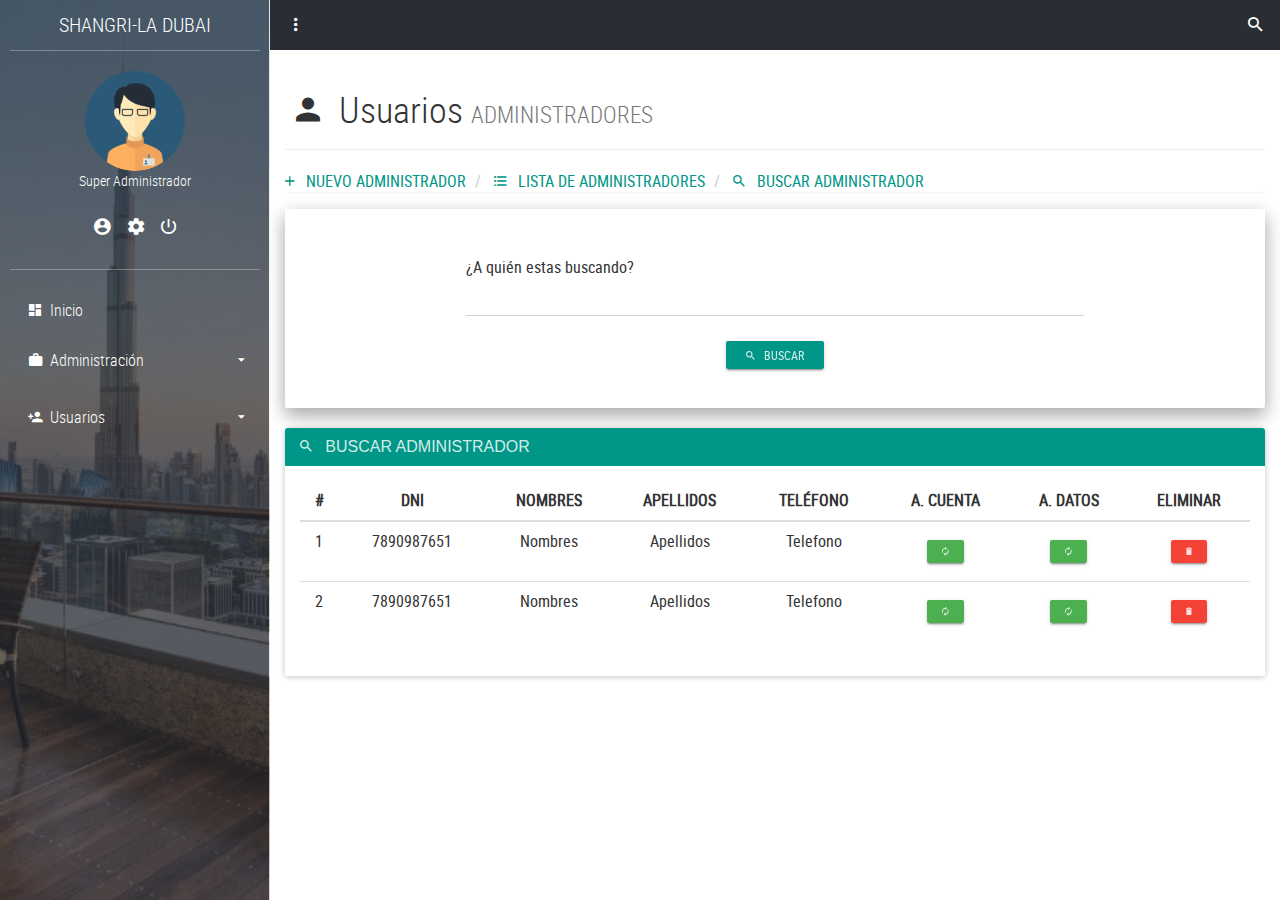
<file: templates/BuscarAdministrador.html>
<!DOCTYPE html>
<html lang="es">

<head>
	<title>Administradores</title>
	<meta charset="UTF-8">
	<meta name="viewport"
		content="width=device-width, user-scalable=no, initial-scale=1.0, maximum-scale=1.0, minimum-scale=1.0">
	<link rel="stylesheet" href="../static/css/main.css">
</head>

<body>
	<!-- SideBar -->
	<section class="full-box cover dashboard-sideBar">
		<div class="full-box dashboard-sideBar-bg btn-menu-dashboard"></div>
		<div class="full-box dashboard-sideBar-ct">
			<!--SideBar Title -->
			<div class="full-box text-uppercase text-center text-titles dashboard-sideBar-title">
				Shangri-La Dubai <i class="zmdi zmdi-close btn-menu-dashboard visible-xs"></i>
			</div>
			<!-- SideBar User info -->
			<div class="full-box dashboard-sideBar-UserInfo">
				<figure class="full-box">
					<img src="/static/img/avatars/AdminMaleAvatar.png" alt="UserIcon">
					<figcaption class="text-center text-titles">Super Administrador</figcaption>
				</figure>
				<ul class="full-box list-unstyled text-center">
					<li>
						<a class="link" href="/mydata" title="Mis datos">
							<i class="zmdi zmdi-account-circle"></i>
						</a>
					</li>
					<li>
						<a class="link" href="/micuenta" title="Mi cuenta">
							<i class="zmdi zmdi-settings"></i>
						</a>
					</li>
					<li>
						<a href="#!" title="Salir del sistema" class="btn-exit-system">
							<i class="zmdi zmdi-power"></i>
						</a>
					</li>
				</ul>
			</div>
			<!-- SideBar Menu -->
			<ul class="list-unstyled full-box dashboard-sideBar-Menu">
				<li>
					<a class="link" href="/">
						<i class="zmdi zmdi-view-dashboard zmdi-hc-fw"></i> Inicio
					</a>
				</li>
				<li>
					<a href="#!" class="btn-sideBar-SubMenu">
						<i class="zmdi zmdi-case zmdi-hc-fw"></i> Administración <i
							class="zmdi zmdi-caret-down pull-right"></i>
					</a>
					<ul class="list-unstyled full-box">
						<li>
							<a class="link" href="/ListaDeHabitaciones"><i class="zmdi zmdi-balance zmdi-hc-fw"></i>
								Habitaciones</a>
						</li>
						<li>
							<a class="link" href="/NuevaHabitacion"><i class="zmdi zmdi-book zmdi-hc-fw"></i> Nueva
								Habitación</a>
						</li>
					</ul>
				</li>
				<li>
					<a href="#!" class="btn-sideBar-SubMenu">
						<i class="zmdi zmdi-account-add zmdi-hc-fw"></i> Usuarios <i
							class="zmdi zmdi-caret-down pull-right"></i>
					</a>
					<ul class="list-unstyled full-box">
						<li>
							<a class="link" href="/ListaDeAdministradores"><i class="zmdi zmdi-account zmdi-hc-fw"></i> Administradores</a>
						</li>
						<li>
							<a class="link" href="/listaDeClientes"><i class="zmdi zmdi-male-female zmdi-hc-fw"></i> Clientes</a>
						</li>
					</ul>
				</li>
			</ul>
		</div>
	</section>

	<!-- Content page-->
	<section class="full-box dashboard-contentPage">
		<!-- NavBar -->
		<nav class="full-box dashboard-Navbar">
			<ul class="full-box list-unstyled text-right">
				<li class="pull-left">
					<a href="#!" class="btn-menu-dashboard"><i class="zmdi zmdi-more-vert"></i></a>
				</li>
				<li>
					<a class="link" href="/search" class="btn-search">
						<i class="zmdi zmdi-search"></i>
					</a>
				</li>
			</ul>
		</nav>
		<!-- Content page -->
		<div class="container-fluid">
			<div class="page-header">
				<h1 class="text-titles"><i class="zmdi zmdi-account zmdi-hc-fw"></i> Usuarios
					<small>ADMINISTRADORES</small></h1>
			</div>
		</div>

		<div class="container-fluid">
			<ul class="breadcrumb breadcrumb-tabs">
				<li>
					<a class="link" href="/NuevoAdministrador" class="btn btn-info">
						<i class="zmdi zmdi-plus"></i> &nbsp; NUEVO ADMINISTRADOR
					</a>
				</li>
				<li>
					<a class="link" href="/ListaDeAdministradores" class="btn btn-success">
						<i class="zmdi zmdi-format-list-bulleted"></i> &nbsp; LISTA DE ADMINISTRADORES
					</a>
				</li>
				<li>
					<a class="link" href="BuscarAdministrador" class="btn btn-primary">
						<i class="zmdi zmdi-search"></i> &nbsp; BUSCAR ADMINISTRADOR
					</a>
				</li>
			</ul>
		</div>

		<div class="container-fluid">
			<form class="well">
				<div class="row">
					<div class="col-xs-12 col-md-8 col-md-offset-2">
						<div class="form-group label-floating">
							<span class="control-label">¿A quién estas buscando?</span>
							<input class="form-control" type="text" name="search_admin_init" required="">
						</div>
					</div>
					<div class="col-xs-12">
						<p class="text-center">
							<button type="submit" class="btn btn-primary btn-raised btn-sm"><i
									class="zmdi zmdi-search"></i> &nbsp; Buscar</button>
						</p>
					</div>
				</div>
			</form>
		</div>


		<!-- Panel listado de busqueda de administradores -->
		<div class="container-fluid">
			<div class="panel panel-primary">
				<div class="panel-heading">
					<h3 class="panel-title"><i class="zmdi zmdi-search"></i> &nbsp; BUSCAR ADMINISTRADOR</h3>
				</div>
				<div class="panel-body">
					<div class="table-responsive">
						<table class="table table-hover text-center">
							<thead>
								<tr>
									<th class="text-center">#</th>
									<th class="text-center">DNI</th>
									<th class="text-center">NOMBRES</th>
									<th class="text-center">APELLIDOS</th>
									<th class="text-center">TELÉFONO</th>
									<th class="text-center">A. CUENTA</th>
									<th class="text-center">A. DATOS</th>
									<th class="text-center">ELIMINAR</th>
								</tr>
							</thead>
							<tbody>
								<tr>
									<td>1</td>
									<td>7890987651</td>
									<td>Nombres</td>
									<td>Apellidos</td>
									<td>Telefono</td>
									<td>
										<a href="#!" class="btn btn-success btn-raised btn-xs">
											<i class="zmdi zmdi-refresh"></i>
										</a>
									</td>
									<td>
										<a href="#!" class="btn btn-success btn-raised btn-xs">
											<i class="zmdi zmdi-refresh"></i>
										</a>
									</td>
									<td>
										<form>
											<button type="submit" class="btn btn-danger btn-raised btn-xs">
												<i class="zmdi zmdi-delete"></i>
											</button>
										</form>
									</td>
								</tr>
								<tr>
									<td>2</td>
									<td>7890987651</td>
									<td>Nombres</td>
									<td>Apellidos</td>
									<td>Telefono</td>
									<td>
										<a href="#!" class="btn btn-success btn-raised btn-xs">
											<i class="zmdi zmdi-refresh"></i>
										</a>
									</td>
									<td>
										<a href="#!" class="btn btn-success btn-raised btn-xs">
											<i class="zmdi zmdi-refresh"></i>
										</a>
									</td>
									<td>
										<form>
											<button type="submit" class="btn btn-danger btn-raised btn-xs">
												<i class="zmdi zmdi-delete"></i>
											</button>
										</form>
									</td>
								</tr>
							</tbody>
						</table>
					</div>
				</div>
			</div>
		</div>
	</section>

	<!--====== Scripts -->
	<script src="../static/js/jquery-3.1.1.min.js"></script>
	<script src="../static/js/sweetalert2.min.js"></script>
	<script src="../static/js/bootstrap.min.js"></script>
	<script src="../static/js/material.min.js"></script>
	<script src="../static/js/ripples.min.js"></script>
	<script src="../static/js/jquery.mCustomScrollbar.concat.min.js"></script>
	<script src="../static/js//main.js"></script>
	<script>
		$.material.init();
	</script>
</body>

</html>
</file>
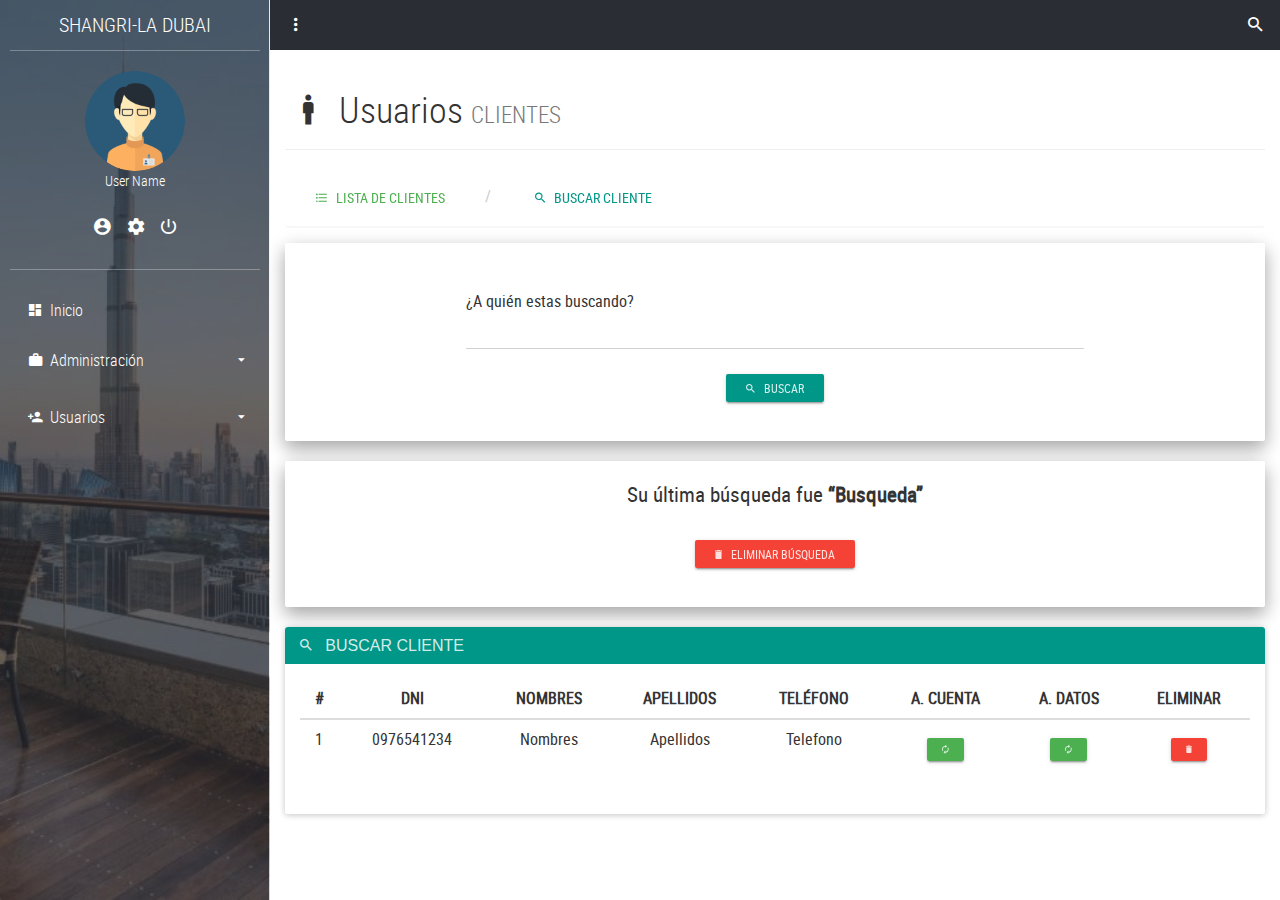
<file: templates/BuscarCliente.html>
<!DOCTYPE html>
<html lang="es">

<head>
	<title>Clientes</title>
	<meta charset="UTF-8">
	<meta name="viewport"
		content="width=device-width, user-scalable=no, initial-scale=1.0, maximum-scale=1.0, minimum-scale=1.0">
	<link rel="stylesheet" href="../static/css/main.css">
</head>

<body>
	<!-- SideBar -->
	<section class="full-box cover dashboard-sideBar">
		<div class="full-box dashboard-sideBar-bg btn-menu-dashboard"></div>
		<div class="full-box dashboard-sideBar-ct">
			<!--SideBar Title -->
			<div class="full-box text-uppercase text-center text-titles dashboard-sideBar-title">
				Shangri-La Dubai <i class="zmdi zmdi-close btn-menu-dashboard visible-xs"></i>
			</div>
			<!-- SideBar User info -->
			<div class="full-box dashboard-sideBar-UserInfo">
				<figure class="full-box">
					<img src="/static/img/avatars/AdminMaleAvatar.png" alt="UserIcon">
					<figcaption class="text-center text-titles">User Name</figcaption>
				</figure>
				<ul class="full-box list-unstyled text-center">
					<li>
						<a class="link" href="/mydata" title="Mis datos">
							<i class="zmdi zmdi-account-circle"></i>
						</a>
					</li>
					<li>
						<a class="link" href="/micuenta" title="Mi cuenta">
							<i class="zmdi zmdi-settings"></i>
						</a>
					</li>
					<li>
						<a href="#!" title="Salir del sistema" class="btn-exit-system">
							<i class="zmdi zmdi-power"></i>
						</a>
					</li>
				</ul>
			</div>
			<!-- SideBar Menu -->
			<ul class="list-unstyled full-box dashboard-sideBar-Menu">
				<li>
					<a class="link" href="/">
						<i class="zmdi zmdi-view-dashboard zmdi-hc-fw"></i> Inicio
					</a>
				</li>
				<li>
					<a href="#!" class="btn-sideBar-SubMenu">
						<i class="zmdi zmdi-case zmdi-hc-fw"></i> Administración <i
							class="zmdi zmdi-caret-down pull-right"></i>
					</a>
					<ul class="list-unstyled full-box">
						<li>
							<a class="link" href="/ListaDeHabitaciones"><i class="zmdi zmdi-balance zmdi-hc-fw"></i> Habitaciones</a>
						</li>
						<li>
							<a class="link" href="/NuevaHabitacion"><i class="zmdi zmdi-book zmdi-hc-fw"></i> Nueva Habitación</a>
						</li>
					</ul>
				</li>
				<li>
					<a href="#!" class="btn-sideBar-SubMenu">
						<i class="zmdi zmdi-account-add zmdi-hc-fw"></i> Usuarios <i
							class="zmdi zmdi-caret-down pull-right"></i>
					</a>
					<ul class="list-unstyled full-box">
						<li>
							<a class="link" href="/ListaDeAdministradores"><i class="zmdi zmdi-account zmdi-hc-fw"></i> Administradores</a>
						</li>
						<li>
							<a class="link" href="/listaDeClientes"><i class="zmdi zmdi-male-female zmdi-hc-fw"></i> Clientes</a>
						</li>
					</ul>
				</li>
			</ul>
		</div>
	</section>

	<!-- Content page-->
	<section class="full-box dashboard-contentPage">
		<!-- NavBar -->
		<nav class="full-box dashboard-Navbar">
			<ul class="full-box list-unstyled text-right">
				<li class="pull-left">
					<a href="#!" class="btn-menu-dashboard"><i class="zmdi zmdi-more-vert"></i></a>
				</li>
				<li>
					<a href="/search" class="btn-search">
						<i class="zmdi zmdi-search"></i>
					</a>
				</li>
			</ul>
		</nav>

		<!-- Content page -->
		<div class="container-fluid">
			<div class="page-header">
				<h1 class="text-titles"><i class="zmdi zmdi-male-alt zmdi-hc-fw"></i> Usuarios <small>CLIENTES</small>
				</h1>
			</div>
		</div>

		<div class="container-fluid">
			<ul class="breadcrumb breadcrumb-tabs">
				<li>
					<a href="/listaDeClientes" class="btn btn-success">
						<i class="zmdi zmdi-format-list-bulleted"></i> &nbsp; LISTA DE CLIENTES
					</a>
				</li>
				<li>
					<a href="/BuscarCliente" class="btn btn-primary">
						<i class="zmdi zmdi-search"></i> &nbsp; BUSCAR CLIENTE
					</a>
				</li>
			</ul>
		</div>


		<div class="container-fluid">
			<form class="well">
				<div class="row">
					<div class="col-xs-12 col-md-8 col-md-offset-2">
						<div class="form-group label-floating">
							<span class="control-label">¿A quién estas buscando?</span>
							<input class="form-control" type="text" name="search_client_init" required="">
						</div>
					</div>
					<div class="col-xs-12">
						<p class="text-center">
							<button type="submit" class="btn btn-primary btn-raised btn-sm"><i
									class="zmdi zmdi-search"></i> &nbsp; Buscar</button>
						</p>
					</div>
				</div>
			</form>
		</div>

		<div class="container-fluid">
			<form class="well">
				<p class="lead text-center">Su última búsqueda fue <strong>“Busqueda”</strong></p>
				<div class="row">
					<input class="form-control" type="hidden" name="search_client_destroy" required="">
					<div class="col-xs-12">
						<p class="text-center">
							<button type="submit" class="btn btn-danger btn-raised btn-sm"><i
									class="zmdi zmdi-delete"></i> &nbsp; Eliminar búsqueda</button>
						</p>
					</div>
				</div>
			</form>
		</div>

		<!-- Panel listado de busqueda de clientes -->
		<div class="container-fluid">
			<div class="panel panel-primary">
				<div class="panel-heading">
					<h3 class="panel-title"><i class="zmdi zmdi-search"></i> &nbsp; BUSCAR CLIENTE</h3>
				</div>
				<div class="panel-body">
					<div class="table-responsive">
						<table class="table table-hover text-center">
							<thead>
								<tr>
									<th class="text-center">#</th>
									<th class="text-center">DNI</th>
									<th class="text-center">NOMBRES</th>
									<th class="text-center">APELLIDOS</th>
									<th class="text-center">TELÉFONO</th>
									<th class="text-center">A. CUENTA</th>
									<th class="text-center">A. DATOS</th>
									<th class="text-center">ELIMINAR</th>
								</tr>
							</thead>
							<tbody>
								<tr>
									<td>1</td>
									<td>0976541234</td>
									<td>Nombres</td>
									<td>Apellidos</td>
									<td>Telefono</td>
									<td>
										<a href="#!" class="btn btn-success btn-raised btn-xs">
											<i class="zmdi zmdi-refresh"></i>
										</a>
									</td>
									<td>
										<a href="#!" class="btn btn-success btn-raised btn-xs">
											<i class="zmdi zmdi-refresh"></i>
										</a>
									</td>
									<td>
										<form>
											<button type="submit" class="btn btn-danger btn-raised btn-xs">
												<i class="zmdi zmdi-delete"></i>
											</button>
										</form>
									</td>
								</tr>
							</tbody>
						</table>
					</div>
				</div>
			</div>
		</div>
	</section>

	<!--====== Scripts -->
	<script src="../static/js/jquery-3.1.1.min.js"></script>
	<script src="../static/js/sweetalert2.min.js"></script>
	<script src="../static/js/bootstrap.min.js"></script>
	<script src="../static/js/material.min.js"></script>
	<script src="../static/js/ripples.min.js"></script>
	<script src="../static/js/jquery.mCustomScrollbar.concat.min.js"></script>
	<script src="../static/js//main.js"></script>
	<script>
		$.material.init();
	</script>
</body>

</html>
</file>
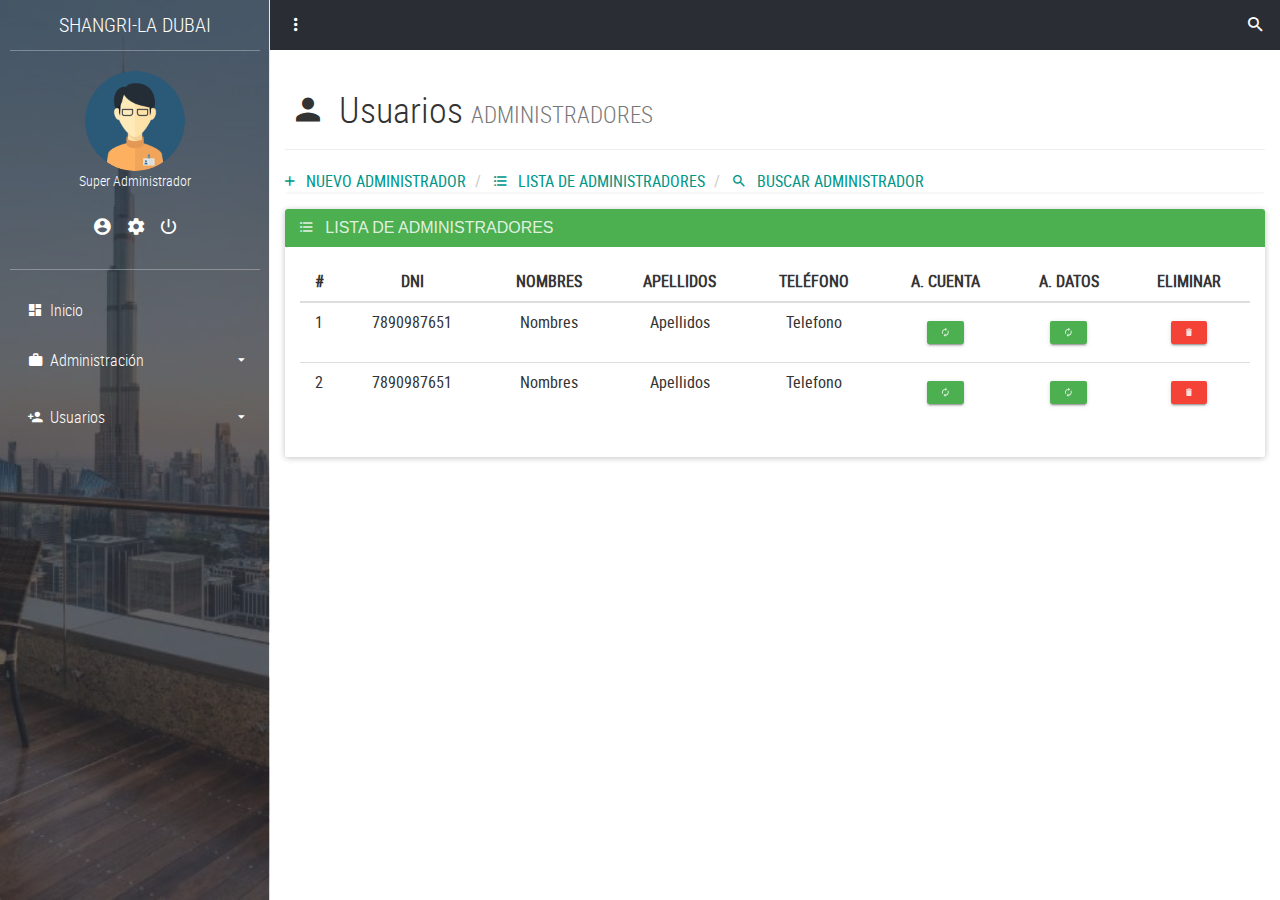
<file: templates/ListaDeAdministradores.html>
<!DOCTYPE html>
<html lang="es">

<head>
	<title>Administradores</title>
	<meta charset="UTF-8">
	<meta name="viewport"
		content="width=device-width, user-scalable=no, initial-scale=1.0, maximum-scale=1.0, minimum-scale=1.0">
	<link rel="stylesheet" href="../static/css/main.css">
</head>

<body>
	<!-- SideBar -->
	<section class="full-box cover dashboard-sideBar">
		<div class="full-box dashboard-sideBar-bg btn-menu-dashboard"></div>
		<div class="full-box dashboard-sideBar-ct">
			<!--SideBar Title -->
			<div class="full-box text-uppercase text-center text-titles dashboard-sideBar-title">
				Shangri-La Dubai <i class="zmdi zmdi-close btn-menu-dashboard visible-xs"></i>
			</div>
			<!-- SideBar User info -->
			<div class="full-box dashboard-sideBar-UserInfo">
				<figure class="full-box">
					<img src="/static/img/avatars/AdminMaleAvatar.png" alt="UserIcon">
					<figcaption class="text-center text-titles">Super Administrador</figcaption>
				</figure>
				<ul class="full-box list-unstyled text-center">
					<li>
						<a class="link" href="/mydata" title="Mis datos">
							<i class="zmdi zmdi-account-circle"></i>
						</a>
					</li>
					<li>
						<a class="link" href="/micuenta" title="Mi cuenta">
							<i class="zmdi zmdi-settings"></i>
						</a>
					</li>
					<li>
						<a href="#!" title="Salir del sistema" class="btn-exit-system">
							<i class="zmdi zmdi-power"></i>
						</a>
					</li>
				</ul>
			</div>
			<!-- SideBar Menu -->
			<ul class="list-unstyled full-box dashboard-sideBar-Menu">
				<li>
					<a href="/">
						<i class="zmdi zmdi-view-dashboard zmdi-hc-fw"></i> Inicio
					</a>
				</li>
				<li>
					<a href="#!" class="btn-sideBar-SubMenu">
						<i class="zmdi zmdi-case zmdi-hc-fw"></i> Administración <i
							class="zmdi zmdi-caret-down pull-right"></i>
					</a>
					<ul class="list-unstyled full-box">
						<li>
							<a class="link" href="/ListaDeHabitaciones"><i class="zmdi zmdi-balance zmdi-hc-fw"></i> Habitaciones</a>
						<li>
							<a class="link" href="/NuevaHabitacion"><i class="zmdi zmdi-book zmdi-hc-fw"></i> Nueva Habitación</a>
						</li>
					</ul>
				</li>
				<li>
					<a href="#!" class="btn-sideBar-SubMenu">
						<i class="zmdi zmdi-account-add zmdi-hc-fw"></i> Usuarios <i
							class="zmdi zmdi-caret-down pull-right"></i>
					</a>
					<ul class="list-unstyled full-box">
						<li>
							<a class="link" href="/ListaDeAdministradores"><i class="zmdi zmdi-account zmdi-hc-fw"></i> Administradores</a>
						</li>
						<li>
							<a class="link" href="/listaDeClientes"><i class="zmdi zmdi-male-female zmdi-hc-fw"></i> Clientes</a>
						</li>
					</ul>
				</li>
			</ul>
		</div>
	</section>

	<!-- Content page-->
	<section class="full-box dashboard-contentPage">
		<!-- NavBar -->
		<nav class="full-box dashboard-Navbar">
			<ul class="full-box list-unstyled text-right">
				<li class="pull-left">
					<a href="#!" class="btn-menu-dashboard"><i class="zmdi zmdi-more-vert"></i></a>
				</li>
				<li>
					<a class="link" href="/search" class="btn-search">
						<i class="zmdi zmdi-search"></i>
					</a>
				</li>
			</ul>
		</nav>
		<!-- Content page -->
		<div class="container-fluid">
			<div class="page-header">
				<h1 class="text-titles"><i class="zmdi zmdi-account zmdi-hc-fw"></i> Usuarios
					<small>ADMINISTRADORES</small></h1>
			</div>
		</div>

		<div class="container-fluid">
			<ul class="breadcrumb breadcrumb-tabs">
				<li>
					<a class="link" href="/NuevoAdministrador" class="btn btn-info">
						<i class="zmdi zmdi-plus"></i> &nbsp; NUEVO ADMINISTRADOR
					</a>
				</li>
				<li>
					<a class="link" href="/ListaDeAdministradores" class="btn btn-success">
						<i class="zmdi zmdi-format-list-bulleted"></i> &nbsp; LISTA DE ADMINISTRADORES
					</a>
				</li>
				<li>
					<a class="link" href="/BuscarAdministrador" class="btn btn-primary">
						<i class="zmdi zmdi-search"></i> &nbsp; BUSCAR ADMINISTRADOR
					</a>
				</li>
			</ul>
		</div>

		<!-- Panel listado de administradores -->
		<div class="container-fluid">
			<div class="panel panel-success">
				<div class="panel-heading">
					<h3 class="panel-title"><i class="zmdi zmdi-format-list-bulleted"></i> &nbsp; LISTA DE
						ADMINISTRADORES</h3>
				</div>
				<div class="panel-body">
					<div class="table-responsive">
						<table class="table table-hover text-center">
							<thead>
								<tr>
									<th class="text-center">#</th>
									<th class="text-center">DNI</th>
									<th class="text-center">NOMBRES</th>
									<th class="text-center">APELLIDOS</th>
									<th class="text-center">TELÉFONO</th>
									<th class="text-center">A. CUENTA</th>
									<th class="text-center">A. DATOS</th>
									<th class="text-center">ELIMINAR</th>
								</tr>
							</thead>
							<tbody>
								<tr>
									<td>1</td>
									<td>7890987651</td>
									<td>Nombres</td>
									<td>Apellidos</td>
									<td>Telefono</td>
									<td>
										<a href="#!" class="btn btn-success btn-raised btn-xs">
											<i class="zmdi zmdi-refresh"></i>
										</a>
									</td>
									<td>
										<a href="#!" class="btn btn-success btn-raised btn-xs">
											<i class="zmdi zmdi-refresh"></i>
										</a>
									</td>
									<td>
										<form>
											<button type="submit" class="btn btn-danger btn-raised btn-xs">
												<i class="zmdi zmdi-delete"></i>
											</button>
										</form>
									</td>
								</tr>
								<tr>
									<td>2</td>
									<td>7890987651</td>
									<td>Nombres</td>
									<td>Apellidos</td>
									<td>Telefono</td>
									<td>
										<a href="#!" class="btn btn-success btn-raised btn-xs">
											<i class="zmdi zmdi-refresh"></i>
										</a>
									</td>
									<td>
										<a href="#!" class="btn btn-success btn-raised btn-xs">
											<i class="zmdi zmdi-refresh"></i>
										</a>
									</td>
									<td>
										<form>
											<button type="submit" class="btn btn-danger btn-raised btn-xs">
												<i class="zmdi zmdi-delete"></i>
											</button>
										</form>
									</td>
								</tr>
							</tbody>
						</table>
					</div>
				</div>
			</div>
		</div>


	</section>

	<!--====== Scripts -->
	<script src="../static/js/jquery-3.1.1.min.js"></script>
	<script src="../static/js/sweetalert2.min.js"></script>
	<script src="../static/js/bootstrap.min.js"></script>
	<script src="../static/js/material.min.js"></script>
	<script src="../static/js/ripples.min.js"></script>
	<script src="../static/js/jquery.mCustomScrollbar.concat.min.js"></script>
	<script src="../static/js//main.js"></script>
	<script>
		$.material.init();
	</script>
</body>

</html>
</file>
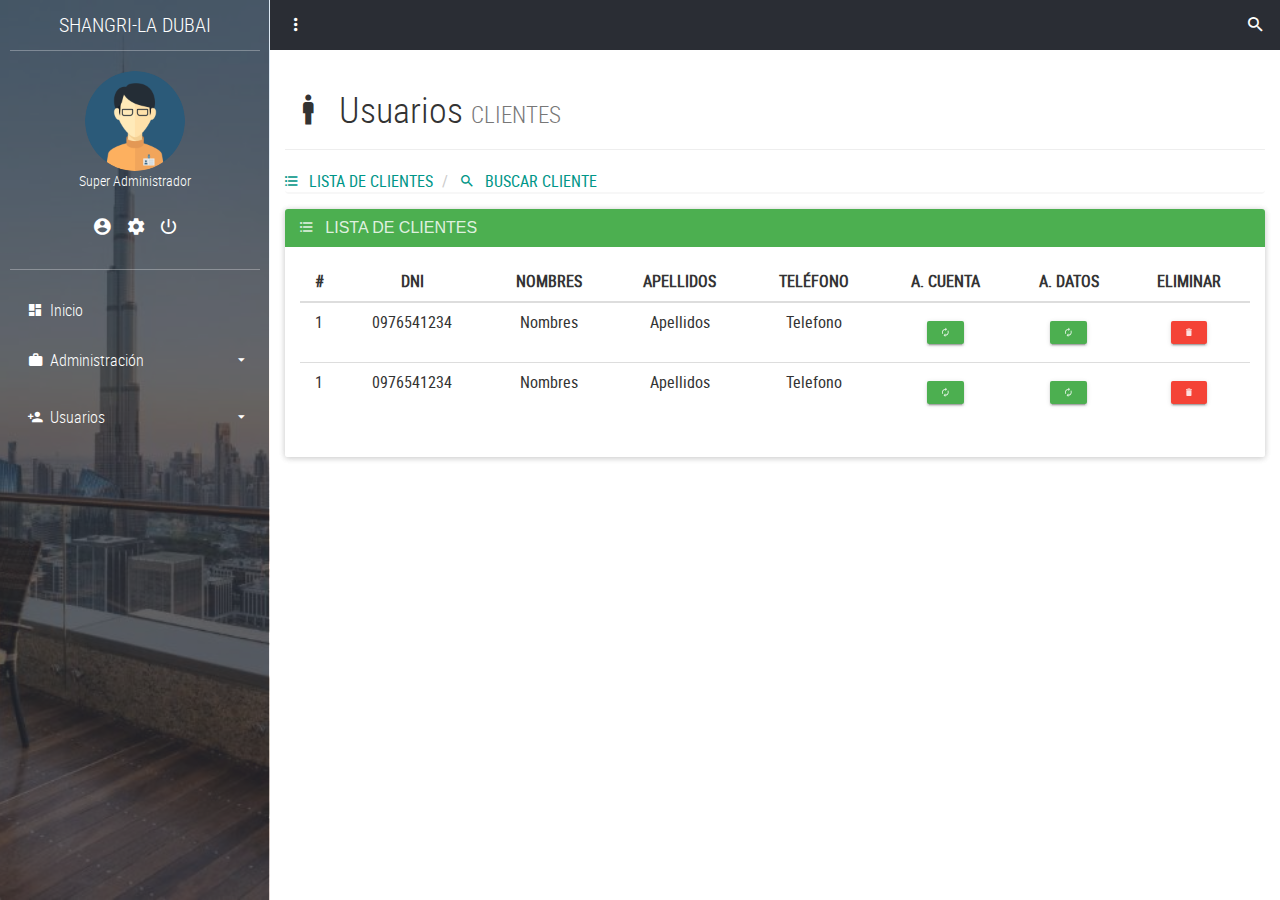
<file: templates/listaDeClientes.html>
<!DOCTYPE html>
<html lang="es">

<head>
	<title>Clientes</title>
	<meta charset="UTF-8">
	<meta name="viewport"
		content="width=device-width, user-scalable=no, initial-scale=1.0, maximum-scale=1.0, minimum-scale=1.0">
	<link rel="stylesheet" href="../static/css/main.css">
</head>

<body>
	<!-- SideBar -->
	<section class="full-box cover dashboard-sideBar">
		<div class="full-box dashboard-sideBar-bg btn-menu-dashboard"></div>
		<div class="full-box dashboard-sideBar-ct">
			<!--SideBar Title -->
			<div class="full-box text-uppercase text-center text-titles dashboard-sideBar-title">
				Shangri-La Dubai <i class="zmdi zmdi-close btn-menu-dashboard visible-xs"></i>
			</div>
			<!-- SideBar User info -->
			<div class="full-box dashboard-sideBar-UserInfo">
				<figure class="full-box">
					<img src="/static/img/avatars/AdminMaleAvatar.png" alt="UserIcon">
					<figcaption class="text-center text-titles">Super Administrador</figcaption>
				</figure>
				<ul class="full-box list-unstyled text-center">
					<li>
						<a class="link" href="/mydata" title="Mis datos">
							<i class="zmdi zmdi-account-circle"></i>
						</a>
					</li>
					<li>
						<a class="link" href="my-account.html" title="Mi cuenta">
							<i class="zmdi zmdi-settings"></i>
						</a>
					</li>
					<li>
						<a href="#!" title="Salir del sistema" class="btn-exit-system">
							<i class="zmdi zmdi-power"></i>
						</a>
					</li>
				</ul>
			</div>
			<!-- SideBar Menu -->
			<ul class="list-unstyled full-box dashboard-sideBar-Menu">
				<li>
					<a class="link" href="/">
						<i class="zmdi zmdi-view-dashboard zmdi-hc-fw"></i> Inicio
					</a>
				</li>
				<li>
					<a href="#!" class="btn-sideBar-SubMenu">
						<i class="zmdi zmdi-case zmdi-hc-fw"></i> Administración <i
							class="zmdi zmdi-caret-down pull-right"></i>
					</a>
					<ul class="list-unstyled full-box">
						<li>
							<a class="link" href="/ListaDeHabitaciones"><i class="zmdi zmdi-balance zmdi-hc-fw"></i>
								Habitaciones</a>
						</li>
						<li>
							<a class="link" href="/NuevaHabitacion"><i class="zmdi zmdi-book zmdi-hc-fw"></i> Nueva
								Habitación</a>
						</li>
					</ul>
				</li>
				<li>
					<a href="#!" class="btn-sideBar-SubMenu">
						<i class="zmdi zmdi-account-add zmdi-hc-fw"></i> Usuarios <i
							class="zmdi zmdi-caret-down pull-right"></i>
					</a>
					<ul class="list-unstyled full-box">
						<li>
							<a class="link" href="/ListaDeAdministradores"><i class="zmdi zmdi-account zmdi-hc-fw"></i> Administradores</a>
						</li>
						<li>
							<a class="link" href="/listaDeClientes"><i class="zmdi zmdi-male-female zmdi-hc-fw"></i> Clientes</a>
						</li>
					</ul>
				</li>
			</ul>
		</div>
	</section>

	<!-- Content page-->
	<section class="full-box dashboard-contentPage">
		<!-- NavBar -->
		<nav class="full-box dashboard-Navbar">
			<ul class="full-box list-unstyled text-right">
				<li class="pull-left">
					<a href="#!" class="btn-menu-dashboard"><i class="zmdi zmdi-more-vert"></i></a>
				</li>
				<li>
					<a class="link" href="/search" class="btn-search">
						<i class="zmdi zmdi-search"></i>
					</a>
				</li>
			</ul>
		</nav>

		<!-- Content page -->
		<div class="container-fluid">
			<div class="page-header">
				<h1 class="text-titles"><i class="zmdi zmdi-male-alt zmdi-hc-fw"></i> Usuarios <small>CLIENTES</small>
				</h1>
			</div>
		</div>

		<div class="container-fluid">
			<ul class="breadcrumb breadcrumb-tabs">
				<li>
					<a class="link" href="/listaDeClientes" class="btn btn-success">
						<i class="zmdi zmdi-format-list-bulleted"></i> &nbsp; LISTA DE CLIENTES
					</a>
				</li>
				<li>
					<a class="link" href="/BuscarCliente" class="btn btn-primary">
						<i class="zmdi zmdi-search"></i> &nbsp; BUSCAR CLIENTE
					</a>
				</li>
			</ul>
		</div>

		<!-- Panel listado de clientes -->
		<div class="container-fluid">
			<div class="panel panel-success">
				<div class="panel-heading">
					<h3 class="panel-title"><i class="zmdi zmdi-format-list-bulleted"></i> &nbsp; LISTA DE CLIENTES</h3>
				</div>
				<div class="panel-body">
					<div class="table-responsive">
						<table class="table table-hover text-center">
							<thead>
								<tr>
									<th class="text-center">#</th>
									<th class="text-center">DNI</th>
									<th class="text-center">NOMBRES</th>
									<th class="text-center">APELLIDOS</th>
									<th class="text-center">TELÉFONO</th>
									<th class="text-center">A. CUENTA</th>
									<th class="text-center">A. DATOS</th>
									<th class="text-center">ELIMINAR</th>
								</tr>
							</thead>
							<tbody>
								<tr>
									<td>1</td>
									<td>0976541234</td>
									<td>Nombres</td>
									<td>Apellidos</td>
									<td>Telefono</td>
									<td>
										<a href="#!" class="btn btn-success btn-raised btn-xs">
											<i class="zmdi zmdi-refresh"></i>
										</a>
									</td>
									<td>
										<a href="#!" class="btn btn-success btn-raised btn-xs">
											<i class="zmdi zmdi-refresh"></i>
										</a>
									</td>
									<td>
										<form>
											<button type="submit" class="btn btn-danger btn-raised btn-xs">
												<i class="zmdi zmdi-delete"></i>
											</button>
										</form>
									</td>
								</tr>
								<tr>
									<td>1</td>
									<td>0976541234</td>
									<td>Nombres</td>
									<td>Apellidos</td>
									<td>Telefono</td>
									<td>
										<a href="#!" class="btn btn-success btn-raised btn-xs">
											<i class="zmdi zmdi-refresh"></i>
										</a>
									</td>
									<td>
										<a href="#!" class="btn btn-success btn-raised btn-xs">
											<i class="zmdi zmdi-refresh"></i>
										</a>
									</td>
									<td>
										<form>
											<button type="submit" class="btn btn-danger btn-raised btn-xs">
												<i class="zmdi zmdi-delete"></i>
											</button>
										</form>
									</td>
								</tr>
							</tbody>
						</table>
					</div>
				</div>
			</div>
		</div>

	</section>

	<!--====== Scripts -->
	<script src="../static/js/jquery-3.1.1.min.js"></script>
	<script src="../static/js/sweetalert2.min.js"></script>
	<script src="../static/js/bootstrap.min.js"></script>
	<script src="../static/js/material.min.js"></script>
	<script src="../static/js/ripples.min.js"></script>
	<script src="../static/js/jquery.mCustomScrollbar.concat.min.js"></script>
	<script src="../static/js//main.js"></script>
	<script>
		$.material.init();
	</script>
</body>

</html>
</file>
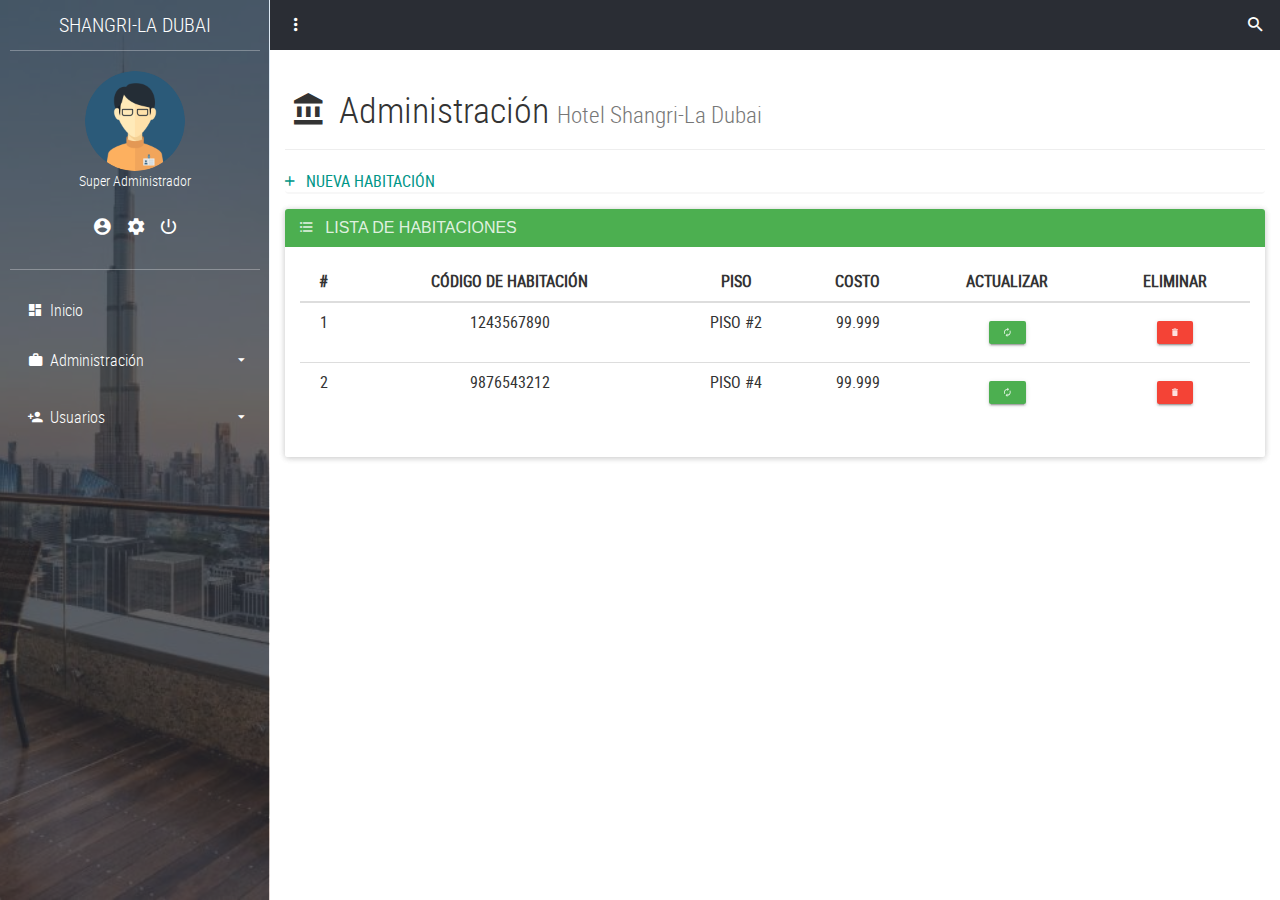
<file: templates/ListaDeHabitaciones.html>
<!DOCTYPE html>
<html lang="es">

<head>
	<title>Lista de Habitaciones</title>
	<meta charset="UTF-8">
	<meta name="viewport"
		content="width=device-width, user-scalable=no, initial-scale=1.0, maximum-scale=1.0, minimum-scale=1.0">
	<link rel="stylesheet" href="../static/css/main.css">
</head>

<body>
	<!-- SideBar -->
	<section class="full-box cover dashboard-sideBar">
		<div class="full-box dashboard-sideBar-bg btn-menu-dashboard"></div>
		<div class="full-box dashboard-sideBar-ct">
			<!--SideBar Title -->
			<div class="full-box text-uppercase text-center text-titles dashboard-sideBar-title">
				Shangri-La Dubai  <i class="zmdi zmdi-close btn-menu-dashboard visible-xs"></i>
			</div>
			<!-- SideBar User info -->
			<div class="full-box dashboard-sideBar-UserInfo">
				<figure class="full-box">
					<img src="/static/img/avatars/AdminMaleAvatar.png" alt="UserIcon">
					<figcaption class="text-center text-titles">Super Administrador</figcaption>
				</figure>
				<ul class="full-box list-unstyled text-center">
					<li>
						<a class="link" href="/mydata" title="Mis datos">
							<i class="zmdi zmdi-account-circle"></i>
						</a>
					</li>
					<li>
						<a class="link" href="/micuenta" title="Mi cuenta">
							<i class="zmdi zmdi-settings"></i>
						</a>
					</li>
					<li>
						<a href="#!" title="Salir del sistema" class="btn-exit-system">
							<i class="zmdi zmdi-power"></i>
						</a>
					</li>
				</ul>
			</div>
			<!-- SideBar Menu -->
			<ul class="list-unstyled full-box dashboard-sideBar-Menu">
				<li>
					<a class="link" href="/">
						<i class="zmdi zmdi-view-dashboard zmdi-hc-fw"></i> Inicio
					</a>
				</li>
				<li>
					<a href="#!" class="btn-sideBar-SubMenu">
						<i class="zmdi zmdi-case zmdi-hc-fw"></i> Administración <i
							class="zmdi zmdi-caret-down pull-right"></i>
					</a>
					<ul class="list-unstyled full-box">
						<li>
							<a class="link" href="/ListaDeHabitaciones"><i class="zmdi zmdi-balance zmdi-hc-fw"></i> Habitaciones</a>
						</li>
						<li>
							<a class="link" href="/NuevaHabitacion"><i class="zmdi zmdi-book zmdi-hc-fw"></i> Nueva Habitación</a>
						</li>
					</ul>
				</li>
				<li>
					<a href="#!" class="btn-sideBar-SubMenu">
						<i class="zmdi zmdi-account-add zmdi-hc-fw"></i> Usuarios <i
							class="zmdi zmdi-caret-down pull-right"></i>
					</a>
					<ul class="list-unstyled full-box">
						<li>
							<a class="link" href="/ListaDeAdministradores"><i class="zmdi zmdi-account zmdi-hc-fw"></i> Administradores</a>
						</li>
						<li>
							<a class="link" href="/listaDeClientes"><i class="zmdi zmdi-male-female zmdi-hc-fw"></i> Clientes</a>
						</li>
					</ul>
				</li>
			</ul>
		</div>
	</section>

	<!-- Content page-->
	<section class="full-box dashboard-contentPage">
		<!-- NavBar -->
		<nav class="full-box dashboard-Navbar">
			<ul class="full-box list-unstyled text-right">
				<li class="pull-left">
					<a href="#!" class="btn-menu-dashboard"><i class="zmdi zmdi-more-vert"></i></a>
				</li>
				<li>
					<a href="/search" class="btn-search">
						<i class="zmdi zmdi-search"></i>
					</a>
				</li>
			</ul>
		</nav>
		<!-- Content page -->
		<div class="container-fluid">
			<div class="page-header">
				<h1 class="text-titles"><i class="zmdi zmdi-balance zmdi-hc-fw"></i> Administración
					<small>Hotel Shangri-La Dubai </small></h1>
			</div>
		</div>

		<div class="container-fluid">
			<ul class="breadcrumb breadcrumb-tabs">
				<li>
					<a class="link" href="/NuevaHabitacion" class="btn btn-info">
						<i class="zmdi zmdi-plus"></i> &nbsp; NUEVA HABITACIÓN
					</a>
				</li>
			</ul>
		</div>

		<!-- panel lista de Habitaciones -->
		<div class="container-fluid">
			<div class="panel panel-success">
				<div class="panel-heading">
					<h3 class="panel-title"><i class="zmdi zmdi-format-list-bulleted"></i> &nbsp; LISTA DE HABITACIONES</h3>
				</div>
				<div class="panel-body">
					<div class="table-responsive">
						<table class="table table-hover text-center">
							<thead>
								<tr>
									<th class="text-center">#</th>
									<th class="text-center">CÓDIGO DE HABITACIÓN</th>
									<th class="text-center">PISO</th>
									<th class="text-center">COSTO</th>
									<th class="text-center">ACTUALIZAR</th>
									<th class="text-center">ELIMINAR</th>
								</tr>
							</thead>
							<tbody>
								<tr>
									<td>1</td>
									<td>1243567890</td>
									<td>PISO #2</td>
									<td>99.999</td>
									<td>
										<a href="#!" class="btn btn-success btn-raised btn-xs">
											<i class="zmdi zmdi-refresh"></i>
										</a>
									</td>
									<td>
										<form>
											<button type="submit" class="btn btn-danger btn-raised btn-xs">
												<i class="zmdi zmdi-delete"></i>
											</button>
										</form>
									</td>
								</tr>
								<tr>
									<td>2</td>
									<td>9876543212</td>
									<td>PISO #4</td>
									<td>99.999</td>
									<td>
										<a href="#!" class="btn btn-success btn-raised btn-xs">
											<i class="zmdi zmdi-refresh"></i>
										</a>
									</td>
									<td>
										<form>
											<button type="submit" class="btn btn-danger btn-raised btn-xs">
												<i class="zmdi zmdi-delete"></i>
											</button>
										</form>
									</td>
								</tr>
							</tbody>
						</table>
					</div>
				</div>
			</div>
		</div>

	</section>

	<!--====== Scripts -->
	<script src="../static/js/jquery-3.1.1.min.js"></script>
	<script src="../static/js/sweetalert2.min.js"></script>
	<script src="../static/js/bootstrap.min.js"></script>
	<script src="../static/js/material.min.js"></script>
	<script src="../static/js/ripples.min.js"></script>
	<script src="../static/js/jquery.mCustomScrollbar.concat.min.js"></script>
	<script src="../static/js//main.js"></script>
	<script>
		$.material.init();
	</script>
</body>

</html>
</file>
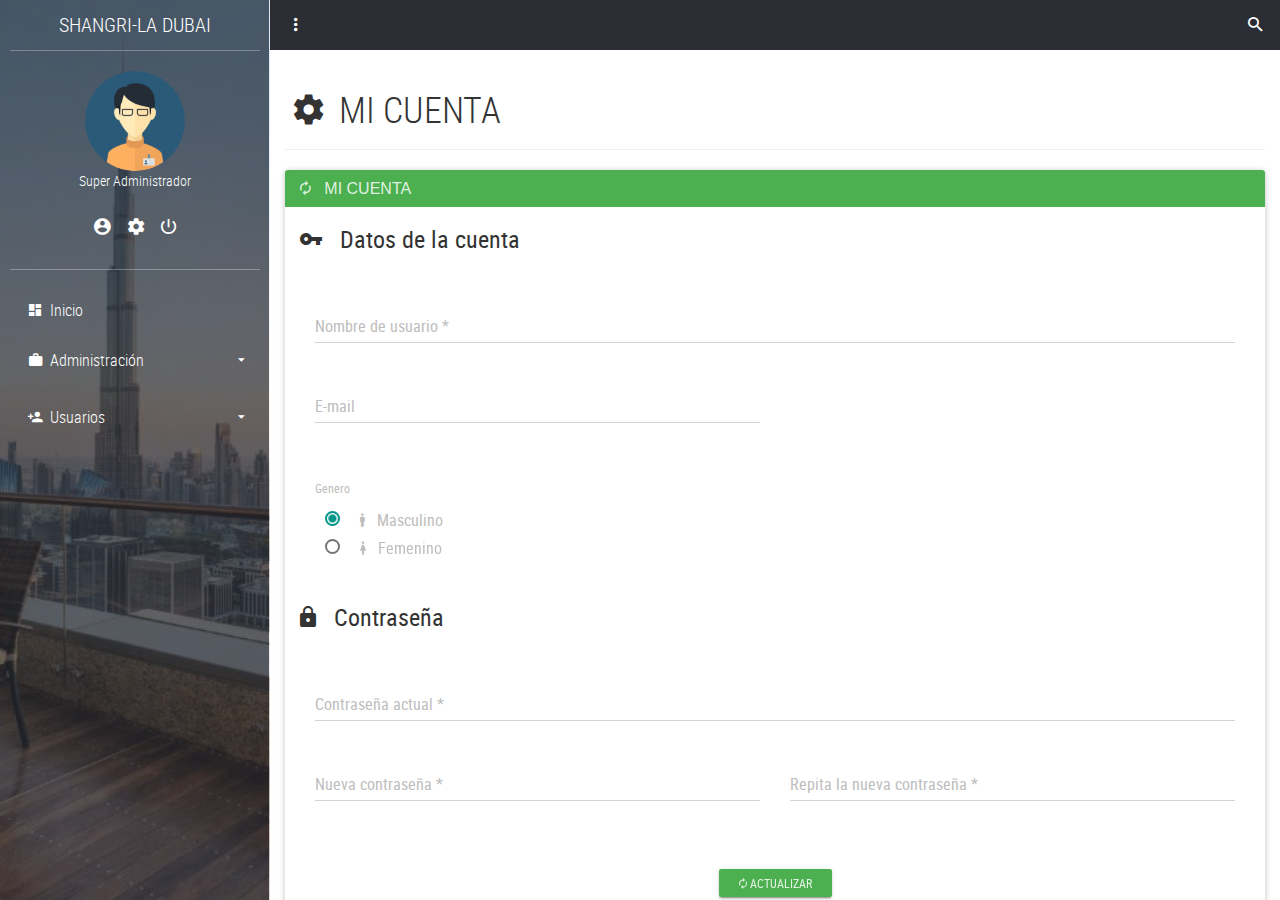
<file: templates/micuenta.html>
<!DOCTYPE html>
<html lang="es">

<head>
	<title>Mi Cuenta</title>
	<meta charset="UTF-8">
	<meta name="viewport"
		content="width=device-width, user-scalable=no, initial-scale=1.0, maximum-scale=1.0, minimum-scale=1.0">
	<link rel="stylesheet" href="../static/css/main.css">
</head>

<body>
	<!-- SideBar -->
	<section class="full-box cover dashboard-sideBar">
		<div class="full-box dashboard-sideBar-bg btn-menu-dashboard"></div>
		<div class="full-box dashboard-sideBar-ct">
			<!--SideBar Title -->
			<div class="full-box text-uppercase text-center text-titles dashboard-sideBar-title">
				Shangri-La Dubai <i class="zmdi zmdi-close btn-menu-dashboard visible-xs"></i>
			</div>
			<!-- SideBar User info -->
			<div class="full-box dashboard-sideBar-UserInfo">
				<figure class="full-box">
					<img src="/static/img/avatars/AdminMaleAvatar.png" alt="UserIcon">
					<figcaption class="text-center text-titles">Super Administrador</figcaption>
				</figure>
				<ul class="full-box list-unstyled text-center">
					<li>
						<a class="link" href="/mydata" title="Mis datos">
							<i class="zmdi zmdi-account-circle"></i>
						</a>
					</li>
					<li>
						<a class="link" href="/micuenta" title="Mi cuenta">
							<i class="zmdi zmdi-settings"></i>
						</a>
					</li>
					<li>
						<a href="#!" title="Salir del sistema" class="btn-exit-system">
							<i class="zmdi zmdi-power"></i>
						</a>
					</li>
				</ul>
			</div>
			<!-- SideBar Menu -->
			<ul class="list-unstyled full-box dashboard-sideBar-Menu">
				<li>
					<a href="/">
						<i class="zmdi zmdi-view-dashboard zmdi-hc-fw"></i> Inicio
					</a>
				</li>
				<li>
					<a href="#!" class="btn-sideBar-SubMenu">
						<i class="zmdi zmdi-case zmdi-hc-fw"></i> Administración <i
							class="zmdi zmdi-caret-down pull-right"></i>
					</a>
					<ul class="list-unstyled full-box">
						<li>
							<a class="link" href="/ListaDeHabitaciones"><i class="zmdi zmdi-balance zmdi-hc-fw"></i> Habitaciones</a>
						</li>
						<li>
							<a href="/NuevaHabitacion"><i class="zmdi zmdi-book zmdi-hc-fw"></i>Nueva Habitación </a>
						</li>
					</ul>
				</li>
				<li>
					<a href="#!" class="btn-sideBar-SubMenu">
						<i class="zmdi zmdi-account-add zmdi-hc-fw"></i> Usuarios <i
							class="zmdi zmdi-caret-down pull-right"></i>
					</a>
					<ul class="list-unstyled full-box">
						<li>
							<a href="/ListaDeAdministradores"><i class="zmdi zmdi-account zmdi-hc-fw"></i> Administradores</a>
						</li>
						<li>
							<a href="/listaDeClientes"><i class="zmdi zmdi-male-female zmdi-hc-fw"></i> Clientes</a>
						</li>
					</ul>
				</li>
			</ul>
		</div>
	</section>

	<!-- Content page-->
	<section class="full-box dashboard-contentPage">
		<!-- NavBar -->
		<nav class="full-box dashboard-Navbar">
			<ul class="full-box list-unstyled text-right">
				<li class="pull-left">
					<a href="#!" class="btn-menu-dashboard"><i class="zmdi zmdi-more-vert"></i></a>
				</li>
				<li>
					<a href="/search" class="btn-search">
						<i class="zmdi zmdi-search"></i>
					</a>
				</li>
			</ul>
		</nav>
		<!-- Content page -->
		<div class="container-fluid">
			<div class="page-header">
				<h1 class="text-titles"><i class="zmdi zmdi-settings zmdi-hc-fw"></i> MI CUENTA</small></h1>
			</div>
		</div>

		<!-- Panel mi cuenta -->
		<div class="container-fluid">
			<div class="panel panel-success">
				<div class="panel-heading">
					<h3 class="panel-title"><i class="zmdi zmdi-refresh"></i> &nbsp; MI CUENTA</h3>
				</div>
				<div class="panel-body">
					<form>
						<fieldset>
							<legend><i class="zmdi zmdi-key"></i> &nbsp; Datos de la cuenta</legend>
							<div class="container-fluid">
								<div class="row">
									<div class="col-xs-12">
										<div class="form-group label-floating">
											<label class="control-label">Nombre de usuario *</label>
											<input pattern="[a-zA-Z0-9áéíóúÁÉÍÓÚñÑ]{1,15}" class="form-control"
												type="text" name="usuario-up" required="" maxlength="15">
										</div>
									</div>
									<div class="col-xs-12 col-sm-6">
										<div class="form-group label-floating">
											<label class="control-label">E-mail</label>
											<input class="form-control" type="email" name="email-up" maxlength="50">
										</div>
									</div>
									<div class="col-xs-12">
										<div class="form-group">
											<label class="control-label">Genero</label>
											<div class="radio radio-primary">
												<label>
													<input type="radio" name="optionsGenero" id="optionsRadios1"
														value="Masculino" checked="">
													<i class="zmdi zmdi-male-alt"></i> &nbsp; Masculino
												</label>
											</div>
											<div class="radio radio-primary">
												<label>
													<input type="radio" name="optionsGenero" id="optionsRadios2"
														value="Femenino">
													<i class="zmdi zmdi-female"></i> &nbsp; Femenino
												</label>
											</div>
										</div>
									</div>
								</div>
							</div>
						</fieldset>
						<br>
						<fieldset>
							<legend><i class="zmdi zmdi-lock"></i> &nbsp; Contraseña</legend>
							<div class="container-fluid">
								<div class="row">
									<div class="col-xs-12">
										<div class="form-group label-floating">
											<label class="control-label">Contraseña actual *</label>
											<input class="form-control" type="password" name="password-up" required=""
												maxlength="70">
										</div>
									</div>
									<div class="col-xs-12 col-sm-6">
										<div class="form-group label-floating">
											<label class="control-label">Nueva contraseña *</label>
											<input class="form-control" type="password" name="newPassword1-up"
												required="" maxlength="70">
										</div>
									</div>
									<div class="col-xs-12 col-sm-6">
										<div class="form-group label-floating">
											<label class="control-label">Repita la nueva contraseña *</label>
											<input class="form-control" type="password" name="newPassword2-up"
												required="" maxlength="70">
										</div>
									</div>
								</div>
							</div>
						</fieldset>
						<br>
						<p class="text-center" style="margin-top: 20px;">
							<button type="submit" class="btn btn-success btn-raised btn-sm"><i
									class="zmdi zmdi-refresh"></i> Actualizar</button>
						</p>
					</form>
				</div>
			</div>
		</div>

	</section>

	<!--====== Scripts -->
	<script src="../static/js/jquery-3.1.1.min.js"></script>
	<script src="../static/js/sweetalert2.min.js"></script>
	<script src="../static/js/bootstrap.min.js"></script>
	<script src="../static/js/material.min.js"></script>
	<script src="../static/js/ripples.min.js"></script>
	<script src="../static/js/jquery.mCustomScrollbar.concat.min.js"></script>
	<script src="../static/js//main.js"></script>
	<script>
		$.material.init();
	</script>
</body>

</html>
</file>
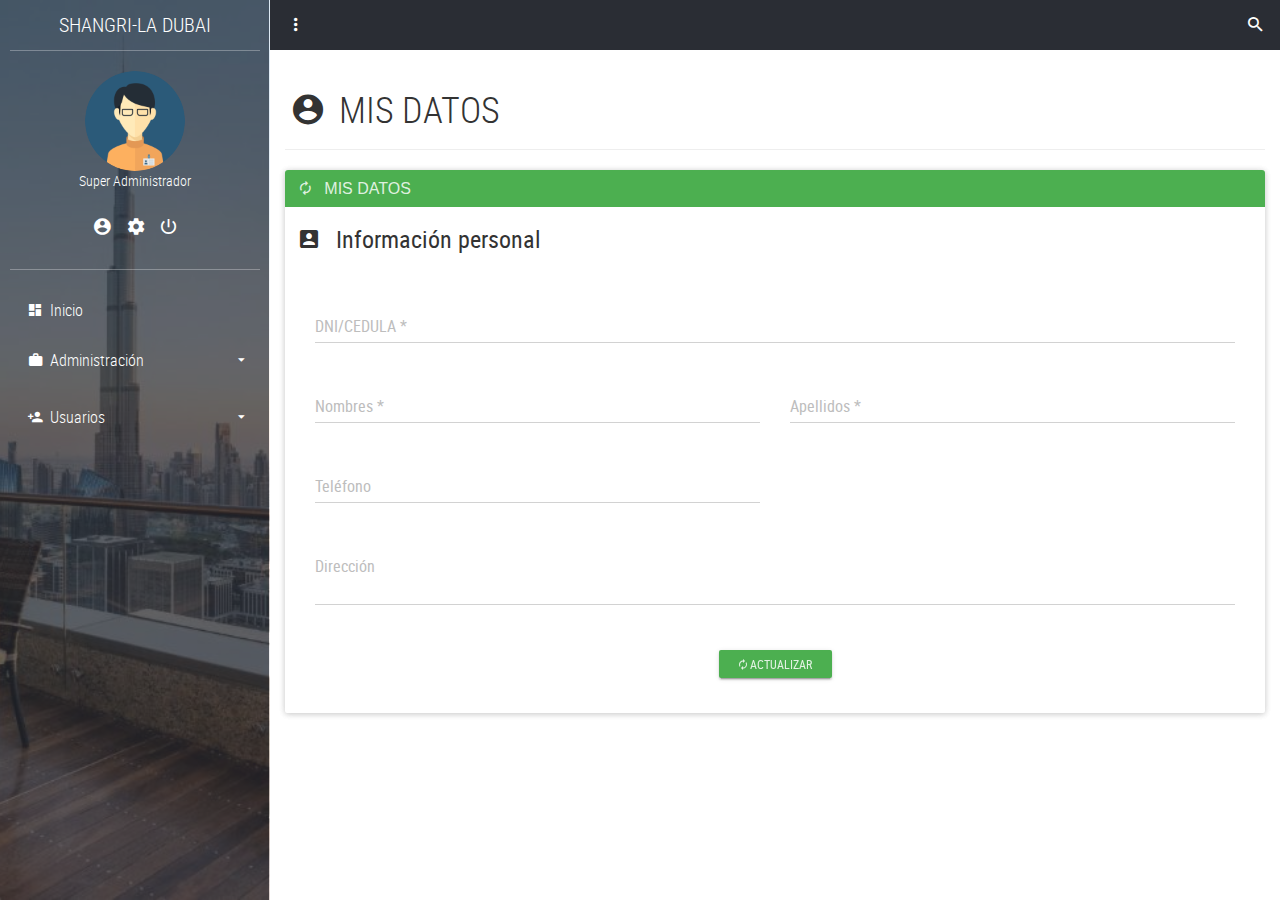
<file: templates/mydata.html>
<!DOCTYPE html>
<html lang="es">

<head>
	<title>Mis Datos</title>
	<meta charset="UTF-8">
	<meta name="viewport"
		content="width=device-width, user-scalable=no, initial-scale=1.0, maximum-scale=1.0, minimum-scale=1.0">
	<link rel="stylesheet" href="../static/css/main.css">
</head>

<body>
	<!-- SideBar -->
	<section class="full-box cover dashboard-sideBar">
		<div class="full-box dashboard-sideBar-bg btn-menu-dashboard"></div>
		<div class="full-box dashboard-sideBar-ct">
			<!--SideBar Title -->
			<div class="full-box text-uppercase text-center text-titles dashboard-sideBar-title">
				Shangri-La Dubai <i class="zmdi zmdi-close btn-menu-dashboard visible-xs"></i>
			</div>
			<!-- SideBar User info -->
			<div class="full-box dashboard-sideBar-UserInfo">
				<figure class="full-box">
					<img src="/static/img/avatars/AdminMaleAvatar.png" alt="UserIcon">
					<figcaption class="text-center text-titles">Super Administrador</figcaption>
				</figure>
				<ul class="full-box list-unstyled text-center">
					<li>
						<a class="link" href="/mydata" title="Mis datos">
							<i class="zmdi zmdi-account-circle"></i>
						</a>
					</li>
					<li>
						<a class="link" href="/micuenta" title="Mi cuenta">
							<i class="zmdi zmdi-settings"></i>
						</a>
					</li>
					<li>
						<a href="#!" title="Salir del sistema" class="btn-exit-system">
							<i class="zmdi zmdi-power"></i>
						</a>
					</li>
				</ul>
			</div>
			<!-- SideBar Menu -->
			<ul class="list-unstyled full-box dashboard-sideBar-Menu">
				<li>
					<a href="/">
						<i class="zmdi zmdi-view-dashboard zmdi-hc-fw"></i> Inicio
					</a>
				</li>
				<li>
					<a href="#!" class="btn-sideBar-SubMenu">
						<i class="zmdi zmdi-case zmdi-hc-fw"></i> Administración <i
							class="zmdi zmdi-caret-down pull-right"></i>
					</a>
					<ul class="list-unstyled full-box">
						<li>
							<a class="link" href="/ListaDeHabitaciones"><i class="zmdi zmdi-balance zmdi-hc-fw"></i>
								Habitaciones</a>
						</li>
						<li>
							<a class="link" href="/NuevaHabitacion"><i class="zmdi zmdi-book zmdi-hc-fw"></i> Nueva
								Habitación</a>
						</li>
					</ul>
				</li>
				<li>
					<a href="#!" class="btn-sideBar-SubMenu">
						<i class="zmdi zmdi-account-add zmdi-hc-fw"></i> Usuarios <i
							class="zmdi zmdi-caret-down pull-right"></i>
					</a>
					<ul class="list-unstyled full-box">
						<li>
							<a class="link" href="/ListaDeAdministradores"><i class="zmdi zmdi-account zmdi-hc-fw"></i> Administradores</a>
						</li>
						<li>
							<a class="link" href="/listaDeClientes"><i class="zmdi zmdi-male-female zmdi-hc-fw"></i> Clientes</a>
						</li>
					</ul>
				</li>
			</ul>
		</div>
	</section>

	<!-- Content page-->
	<section class="full-box dashboard-contentPage">
		<!-- NavBar -->
		<nav class="full-box dashboard-Navbar">
			<ul class="full-box list-unstyled text-right">
				<li class="pull-left">
					<a href="#!" class="btn-menu-dashboard"><i class="zmdi zmdi-more-vert"></i></a>
				</li>
				<li>
					<a href="/search" class="btn-search">
						<i class="zmdi zmdi-search"></i>
					</a>
				</li>
			</ul>
		</nav>
		<!-- Content page -->
		<div class="container-fluid">
			<div class="page-header">
				<h1 class="text-titles"><i class="zmdi zmdi-account-circle zmdi-hc-fw"></i> MIS DATOS</small></h1>
			</div>
		</div>

		<!-- Panel mis datos -->
		<div class="container-fluid">
			<div class="panel panel-success">
				<div class="panel-heading">
					<h3 class="panel-title"><i class="zmdi zmdi-refresh"></i> &nbsp; MIS DATOS</h3>
				</div>
				<div class="panel-body">
					<form>
						<fieldset>
							<legend><i class="zmdi zmdi-account-box"></i> &nbsp; Información personal</legend>
							<div class="container-fluid">
								<div class="row">
									<div class="col-xs-12">
										<div class="form-group label-floating">
											<label class="control-label">DNI/CEDULA *</label>
											<input pattern="[0-9-]{1,30}" class="form-control" type="text" name="dni-up"
												required="" maxlength="30">
										</div>
									</div>
									<div class="col-xs-12 col-sm-6">
										<div class="form-group label-floating">
											<label class="control-label">Nombres *</label>
											<input pattern="[a-zA-ZáéíóúÁÉÍÓÚñÑ ]{1,30}" class="form-control"
												type="text" name="nombre-up" required="" maxlength="30">
										</div>
									</div>
									<div class="col-xs-12 col-sm-6">
										<div class="form-group label-floating">
											<label class="control-label">Apellidos *</label>
											<input pattern="[a-zA-ZáéíóúÁÉÍÓÚñÑ ]{1,30}" class="form-control"
												type="text" name="apellido-up" required="" maxlength="30">
										</div>
									</div>
									<div class="col-xs-12 col-sm-6">
										<div class="form-group label-floating">
											<label class="control-label">Teléfono</label>
											<input pattern="[0-9+]{1,15}" class="form-control" type="text"
												name="telefono-up" maxlength="15">
										</div>
									</div>
									<div class="col-xs-12">
										<div class="form-group label-floating">
											<label class="control-label">Dirección</label>
											<textarea name="direccion-up" class="form-control" rows="2"
												maxlength="100"></textarea>
										</div>
									</div>
								</div>
							</div>
						</fieldset>
						<p class="text-center" style="margin-top: 20px;">
							<button type="submit" class="btn btn-success btn-raised btn-sm"><i
									class="zmdi zmdi-refresh"></i> Actualizar</button>
						</p>
					</form>
				</div>
			</div>
		</div>

	</section>

	<!--====== Scripts -->
	<script src="../static/js/jquery-3.1.1.min.js"></script>
	<script src="../static/js/sweetalert2.min.js"></script>
	<script src="../static/js/bootstrap.min.js"></script>
	<script src="../static/js/material.min.js"></script>
	<script src="../static/js/ripples.min.js"></script>
	<script src="../static/js/jquery.mCustomScrollbar.concat.min.js"></script>
	<script src="../static/js//main.js"></script>
	<script>
		$.material.init();
	</script>
</body>

</html>
</file>
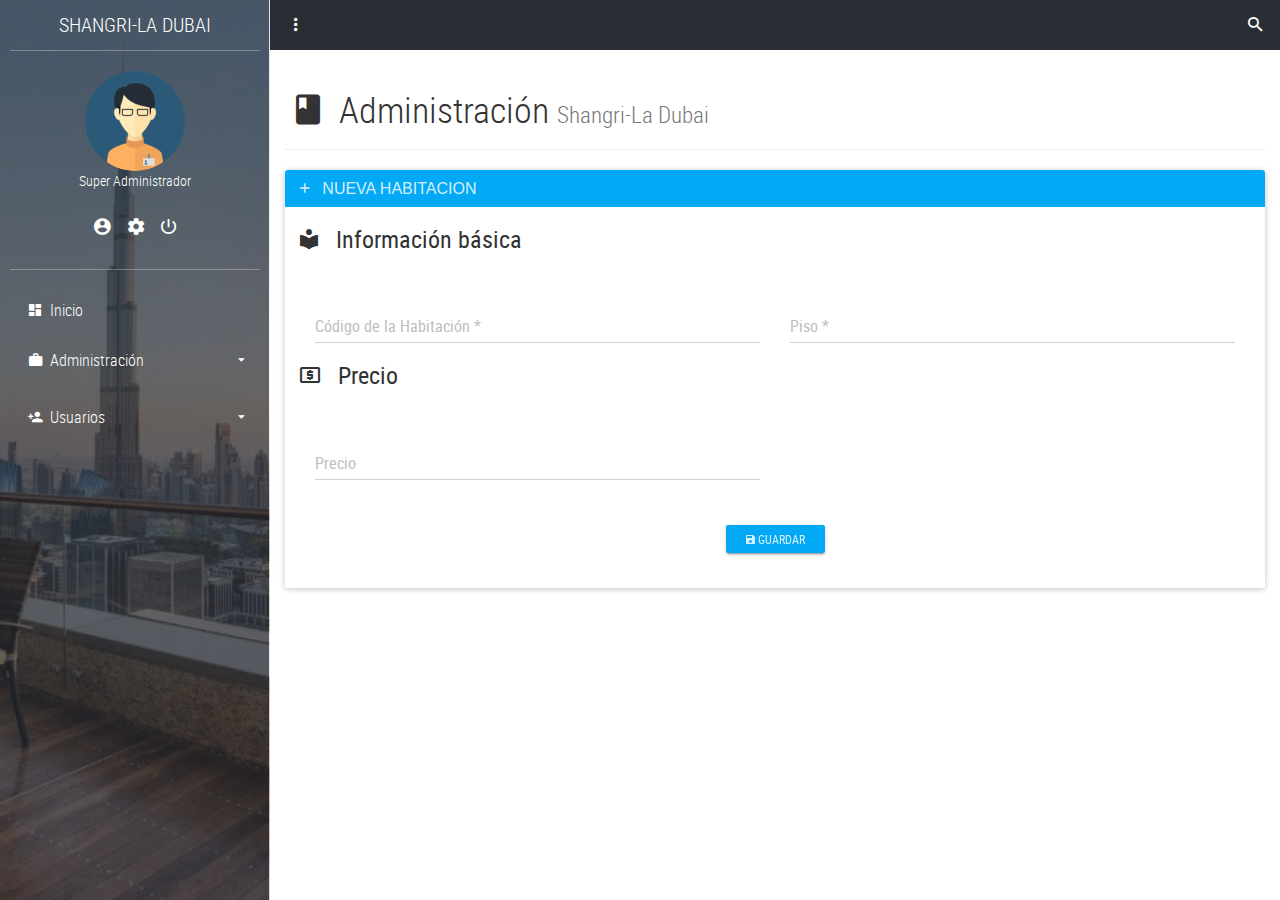
<file: templates/NuevaHabitacion.html>
<!DOCTYPE html>
<html lang="es">

<head>
	<title>Habitaciones</title>
	<meta charset="UTF-8">
	<meta name="viewport"
		content="width=device-width, user-scalable=no, initial-scale=1.0, maximum-scale=1.0, minimum-scale=1.0">
	<link rel="stylesheet" href="../static/css/main.css">
</head>

<body>
	<!-- SideBar -->
	<section class="full-box cover dashboard-sideBar">
		<div class="full-box dashboard-sideBar-bg btn-menu-dashboard"></div>
		<div class="full-box dashboard-sideBar-ct">
			<!--SideBar Title -->
			<div class="full-box text-uppercase text-center text-titles dashboard-sideBar-title">
				Shangri-La Dubai <i class="zmdi zmdi-close btn-menu-dashboard visible-xs"></i>
			</div>
			<!-- SideBar User info -->
			<div class="full-box dashboard-sideBar-UserInfo">
				<figure class="full-box">
					<img src="/static/img/avatars/AdminMaleAvatar.png" alt="UserIcon">
					<figcaption class="text-center text-titles">Super Administrador</figcaption>
				</figure>
				<ul class="full-box list-unstyled text-center">
					<li>
						<a class="link" href="/mydata" title="Mis datos">
							<i class="zmdi zmdi-account-circle"></i>
						</a>
					</li>
					<li>
						<a class="link" href="micuenta" title="Mi cuenta">
							<i class="zmdi zmdi-settings"></i>
						</a>
					</li>
					<li>
						<a href="#!" title="Salir del sistema" class="btn-exit-system">
							<i class="zmdi zmdi-power"></i>
						</a>
					</li>
				</ul>
			</div>
			<!-- SideBar Menu -->
			<ul class="list-unstyled full-box dashboard-sideBar-Menu">
				<li>
					<a class="link" href="/">
						<i class="zmdi zmdi-view-dashboard zmdi-hc-fw"></i> Inicio
					</a>
				</li>
				<li>
					<a href="#!" class="btn-sideBar-SubMenu">
						<i class="zmdi zmdi-case zmdi-hc-fw"></i> Administración <i
							class="zmdi zmdi-caret-down pull-right"></i>
					</a>
					<ul class="list-unstyled full-box">
						<li>
							<a class="link" href="/ListaDeHabitaciones"><i class="zmdi zmdi-balance zmdi-hc-fw"></i>
								Habitaciones</a>
						</li>
						<li>
							<a class="link" href="/NuevaHabitacion"><i class="zmdi zmdi-book zmdi-hc-fw"></i> Nueva Habitación</a>
						</li>
					</ul>
				</li>
				<li>
					<a href="#!" class="btn-sideBar-SubMenu">
						<i class="zmdi zmdi-account-add zmdi-hc-fw"></i> Usuarios <i
							class="zmdi zmdi-caret-down pull-right"></i>
					</a>
					<ul class="list-unstyled full-box">
						<li>
							<a class="link" href="/ListaDeAdministradores"><i class="zmdi zmdi-account zmdi-hc-fw"></i>
								Administradores</a>
						</li>
						<li>
							<a class="link" href="listaDeClientes"><i class="zmdi zmdi-male-female zmdi-hc-fw"></i> Clientes</a>
						</li>
					</ul>
				</li>
			</ul>
		</div>
	</section>

	<!-- Content page-->
	<section class="full-box dashboard-contentPage">
		<!-- NavBar -->
		<nav class="full-box dashboard-Navbar">
			<ul class="full-box list-unstyled text-right">
				<li class="pull-left">
					<a href="#!" class="btn-menu-dashboard"><i class="zmdi zmdi-more-vert"></i></a>
				</li>
				<li>
					<a class="link" href="/search" class="btn-search">
						<i class="zmdi zmdi-search"></i>
					</a>
				</li>
			</ul>
		</nav>

		<!-- Content page -->
		<div class="container-fluid">
			<div class="page-header">
				<h1 class="text-titles"><i class="zmdi zmdi-book zmdi-hc-fw"></i> Administración <small>Shangri-La
						Dubai</small></h1>
			</div>
		</div>

		<!-- Panel nuevo libro -->
		<div class="container-fluid">
			<div class="panel panel-info">
				<div class="panel-heading">
					<h3 class="panel-title"><i class="zmdi zmdi-plus"></i> &nbsp; NUEVA HABITACION</h3>
				</div>
				<div class="panel-body">
					<form>
						<fieldset>
							<legend><i class="zmdi zmdi-library"></i> &nbsp; Información básica</legend>
							<div class="container-fluid">
								<div class="row">
									<div class="col-xs-12 col-sm-6">
										<div class="form-group label-floating">
											<label class="control-label">Código de la Habitación *</label>
											<input pattern="[a-zA-Z0-9-]{1,30}" class="form-control" type="text"
												name="codigo-reg" required="" maxlength="30">
										</div>
									</div>
									<div class="col-xs-12 col-sm-6">
										<div class="form-group label-floating">
											<label class="control-label">Piso *</label>
											<input pattern="[a-zA-Z0-9áéíóúÁÉÍÓÚñÑ ]{1,30}" class="form-control"
												type="text" name="titulo-reg" required="" maxlength="30">
										</div>
									</div>
								</div>
							</div>
						</fieldset>
						<fieldset>
							<legend><i class="zmdi zmdi-money-box"></i> &nbsp; Precio</legend>
							<div class="container-fluid">
								<div class="row">
									<div class="col-xs-12 col-sm-6">
										<div class="form-group label-floating">
											<label class="control-label">Precio</label>
											<input pattern="[0-9.]{1,7}" class="form-control" type="text"
												name="precio-reg" maxlength="7">
										</div>
									</div>
								</div>
						</fieldset>
						<p class="text-center" style="margin-top: 20px;">
							<button type="submit" class="btn btn-info btn-raised btn-sm"><i
									class="zmdi zmdi-floppy"></i> Guardar</button>
						</p>
					</form>
				</div>
			</div>
		</div>

	</section>

	<!--====== Scripts -->
	<script src="../static/js/jquery-3.1.1.min.js"></script>
	<script src="../static/js/sweetalert2.min.js"></script>
	<script src="../static/js/bootstrap.min.js"></script>
	<script src="../static/js/material.min.js"></script>
	<script src="../static/js/ripples.min.js"></script>
	<script src="../static/js/jquery.mCustomScrollbar.concat.min.js"></script>
	<script src="../static/js//main.js"></script>
	<script>
		$.material.init();
	</script>
</body>

</html>
</file>
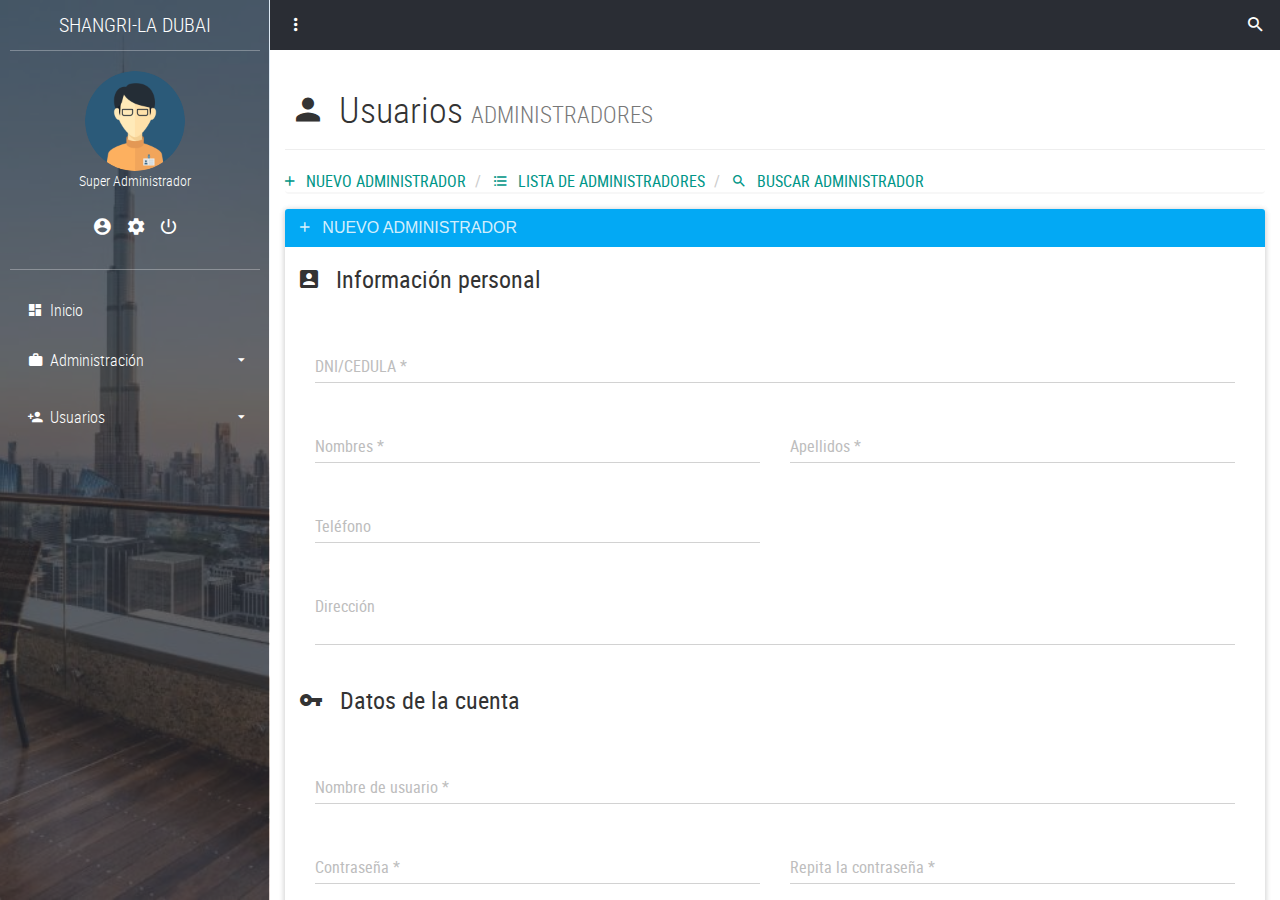
<file: templates/NuevoAdministrador.html>
<!DOCTYPE html>
<html lang="es">

<head>
	<title>Administradores</title>
	<meta charset="UTF-8">
	<meta name="viewport"
		content="width=device-width, user-scalable=no, initial-scale=1.0, maximum-scale=1.0, minimum-scale=1.0">
	<link rel="stylesheet" href="../static/css/main.css">
</head>

<body>
	<!-- SideBar -->
	<section class="full-box cover dashboard-sideBar">
		<div class="full-box dashboard-sideBar-bg btn-menu-dashboard"></div>
		<div class="full-box dashboard-sideBar-ct">
			<!--SideBar Title -->
			<div class="full-box text-uppercase text-center text-titles dashboard-sideBar-title">
				Shangri-La Dubai <i class="zmdi zmdi-close btn-menu-dashboard visible-xs"></i>
			</div>
			<!-- SideBar User info -->
			<div class="full-box dashboard-sideBar-UserInfo">
				<figure class="full-box">
					<img src="/static/img/avatars/AdminMaleAvatar.png" alt="UserIcon">
					<figcaption class="text-center text-titles">Super Administrador</figcaption>
				</figure>
				<ul class="full-box list-unstyled text-center">
					<li>
						<a class="link" href="/mydata" title="Mis datos">
							<i class="zmdi zmdi-account-circle"></i>
						</a>
					</li>
					<li>
						<a class="link" href="/micuenta" title="Mi cuenta">
							<i class="zmdi zmdi-settings"></i>
						</a>
					</li>
					<li>
						<a href="#!" title="Salir del sistema" class="btn-exit-system">
							<i class="zmdi zmdi-power"></i>
						</a>
					</li>
				</ul>
			</div>
			<!-- SideBar Menu -->
			<ul class="list-unstyled full-box dashboard-sideBar-Menu">
				<li>
					<a class="link" href="/">
						<i class="zmdi zmdi-view-dashboard zmdi-hc-fw"></i> Inicio
					</a>
				</li>
				<li>
					<a href="#!" class="btn-sideBar-SubMenu">
						<i class="zmdi zmdi-case zmdi-hc-fw"></i> Administración <i
							class="zmdi zmdi-caret-down pull-right"></i>
					</a>
					<ul class="list-unstyled full-box">
						<li>
							<a class="link" href="/ListaDeHabitaciones"><i
									class="zmdi zmdi-balance zmdi-hc-fw"></i>Habitaciones</a>
						</li>
						<li>
							<a class="link" href="/NuevaHabitacion"><i class="zmdi zmdi-book zmdi-hc-fw"></i> Nueva
								Habitación</a>
						</li>
					</ul>
				</li>
				<li>
					<a href="#!" class="btn-sideBar-SubMenu">
						<i class="zmdi zmdi-account-add zmdi-hc-fw"></i> Usuarios <i
							class="zmdi zmdi-caret-down pull-right"></i>
					</a>
					<ul class="list-unstyled full-box">
						<li>
							<a class="link" href="/ListaDeAdministradores"><i class="zmdi zmdi-account zmdi-hc-fw"></i> Administradores</a>
						</li>
						<li>
							<a class="link" href="/listaDeClientes"><i class="zmdi zmdi-male-female zmdi-hc-fw"></i> Clientes</a>
						</li>
					</ul>
				</li>
			</ul>
		</div>
	</section>

	<!-- Content page-->
	<section class="full-box dashboard-contentPage">
		<!-- NavBar -->
		<nav class="full-box dashboard-Navbar">
			<ul class="full-box list-unstyled text-right">
				<li class="pull-left">
					<a href="#!" class="btn-menu-dashboard"><i class="zmdi zmdi-more-vert"></i></a>
				</li>
				<li>
					<a class="link" href="/search" class="btn-search">
						<i class="zmdi zmdi-search"></i>
					</a>
				</li>
			</ul>
		</nav>
		<!-- Content page -->
		<div class="container-fluid">
			<div class="page-header">
				<h1 class="text-titles"><i class="zmdi zmdi-account zmdi-hc-fw"></i> Usuarios
					<small>ADMINISTRADORES</small></h1>
			</div>

		</div>

		<div class="container-fluid">
			<ul class="breadcrumb breadcrumb-tabs">
				<li>
					<a class="link" href="/NuevoAdministrador" class="btn btn-info">
						<i class="zmdi zmdi-plus"></i> &nbsp; NUEVO ADMINISTRADOR
					</a>
				</li>
				<li>
					<a class="link" href="/ListaDeAdministradores" class="btn btn-success">
						<i class="zmdi zmdi-format-list-bulleted"></i> &nbsp; LISTA DE ADMINISTRADORES
					</a>
				</li>
				<li>
					<a class="link" href="/BuscarAdministrador" class="btn btn-primary">
						<i class="zmdi zmdi-search"></i> &nbsp; BUSCAR ADMINISTRADOR
					</a>
				</li>
			</ul>
		</div>

		<!-- Panel nuevo administrador -->
		<div class="container-fluid">
			<div class="panel panel-info">
				<div class="panel-heading">
					<h3 class="panel-title"><i class="zmdi zmdi-plus"></i> &nbsp; NUEVO ADMINISTRADOR</h3>
				</div>
				<div class="panel-body">
					<form>
						<fieldset>
							<legend><i class="zmdi zmdi-account-box"></i> &nbsp; Información personal</legend>
							<div class="container-fluid">
								<div class="row">
									<div class="col-xs-12">
										<div class="form-group label-floating">
											<label class="control-label">DNI/CEDULA *</label>
											<input pattern="[0-9-]{1,30}" class="form-control" type="text"
												name="dni-reg" required="" maxlength="30">
										</div>
									</div>
									<div class="col-xs-12 col-sm-6">
										<div class="form-group label-floating">
											<label class="control-label">Nombres *</label>
											<input pattern="[a-zA-ZáéíóúÁÉÍÓÚñÑ ]{1,30}" class="form-control"
												type="text" name="nombre-reg" required="" maxlength="30">
										</div>
									</div>
									<div class="col-xs-12 col-sm-6">
										<div class="form-group label-floating">
											<label class="control-label">Apellidos *</label>
											<input pattern="[a-zA-ZáéíóúÁÉÍÓÚñÑ ]{1,30}" class="form-control"
												type="text" name="apellido-reg" required="" maxlength="30">
										</div>
									</div>
									<div class="col-xs-12 col-sm-6">
										<div class="form-group label-floating">
											<label class="control-label">Teléfono</label>
											<input pattern="[0-9+]{1,15}" class="form-control" type="text"
												name="telefono-reg" maxlength="15">
										</div>
									</div>
									<div class="col-xs-12">
										<div class="form-group label-floating">
											<label class="control-label">Dirección</label>
											<textarea name="direccion-reg" class="form-control" rows="2"
												maxlength="100"></textarea>
										</div>
									</div>
								</div>
							</div>
						</fieldset>
						<br>
						<fieldset>
							<legend><i class="zmdi zmdi-key"></i> &nbsp; Datos de la cuenta</legend>
							<div class="container-fluid">
								<div class="row">
									<div class="col-xs-12">
										<div class="form-group label-floating">
											<label class="control-label">Nombre de usuario *</label>
											<input pattern="[a-zA-Z0-9áéíóúÁÉÍÓÚñÑ]{1,15}" class="form-control"
												type="text" name="usuario-reg" required="" maxlength="15">
										</div>
									</div>
									<div class="col-xs-12 col-sm-6">
										<div class="form-group label-floating">
											<label class="control-label">Contraseña *</label>
											<input class="form-control" type="password" name="password1-reg" required=""
												maxlength="70">
										</div>
									</div>
									<div class="col-xs-12 col-sm-6">
										<div class="form-group label-floating">
											<label class="control-label">Repita la contraseña *</label>
											<input class="form-control" type="password" name="password2-reg" required=""
												maxlength="70">
										</div>
									</div>
									<div class="col-xs-12 col-sm-6">
										<div class="form-group label-floating">
											<label class="control-label">E-mail</label>
											<input class="form-control" type="email" name="email-reg" maxlength="50">
										</div>
									</div>
									<div class="col-xs-12">
										<div class="form-group">
											<label class="control-label">Genero</label>
											<div class="radio radio-primary">
												<label>
													<input type="radio" name="optionsGenero" id="optionsRadios1"
														value="Masculino" checked="">
													<i class="zmdi zmdi-male-alt"></i> &nbsp; Masculino
												</label>
											</div>
											<div class="radio radio-primary">
												<label>
													<input type="radio" name="optionsGenero" id="optionsRadios2"
														value="Femenino">
													<i class="zmdi zmdi-female"></i> &nbsp; Femenino
												</label>
											</div>
										</div>
									</div>
								</div>
							</div>
						</fieldset>
						<br>
						<fieldset>
							<legend><i class="zmdi zmdi-star"></i> &nbsp; Nivel de privilegios</legend>
							<div class="container-fluid">
								<div class="row">
									<div class="col-xs-12 col-sm-6">
										<p class="text-left">
										<div class="label label-success">Nivel 1</div> Control total del sistema
										</p>
										<p class="text-left">
										<div class="label label-primary">Nivel 2</div> Permiso para registro y
										actualización
										</p>
										<p class="text-left">
										<div class="label label-info">Nivel 3</div> Permiso para registro
										</p>
									</div>
									<div class="col-xs-12 col-sm-6">
										<div class="radio radio-primary">
											<label>
												<input type="radio" name="optionsPrivilegio" id="optionsRadios1"
													value="1">
												<i class="zmdi zmdi-star"></i> &nbsp; Nivel 1
											</label>
										</div>
										<div class="radio radio-primary">
											<label>
												<input type="radio" name="optionsPrivilegio" id="optionsRadios2"
													value="2">
												<i class="zmdi zmdi-star"></i> &nbsp; Nivel 2
											</label>
										</div>
										<div class="radio radio-primary">
											<label>
												<input type="radio" name="optionsPrivilegio" id="optionsRadios3"
													value="3" checked="">
												<i class="zmdi zmdi-star"></i> &nbsp; Nivel 3
											</label>
										</div>
									</div>
								</div>
							</div>
						</fieldset>
						<p class="text-center" style="margin-top: 20px;">
							<button type="submit" class="btn btn-info btn-raised btn-sm"><i
									class="zmdi zmdi-floppy"></i> Guardar</button>
						</p>
					</form>
				</div>
			</div>
		</div>

	</section>

	<!--====== Scripts -->
	<script src="../static/js/jquery-3.1.1.min.js"></script>
	<script src="../static/js/sweetalert2.min.js"></script>
	<script src="../static/js/bootstrap.min.js"></script>
	<script src="../static/js/material.min.js"></script>
	<script src="../static/js/ripples.min.js"></script>
	<script src="../static/js/jquery.mCustomScrollbar.concat.min.js"></script>
	<script src="../static/js//main.js"></script>
	<script>
		$.material.init();
	</script>
</body>

</html>
</file>
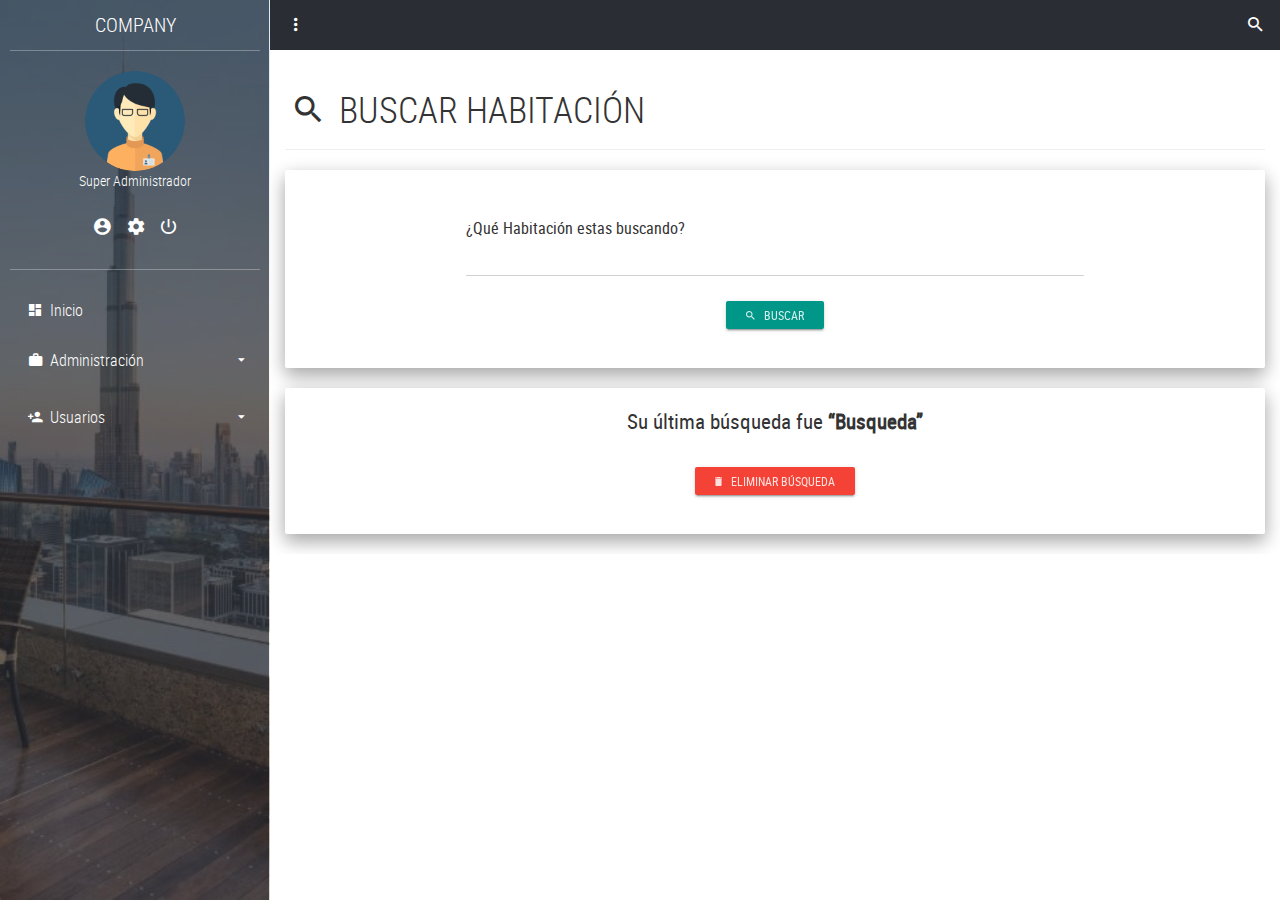
<file: templates/search.html>
<!DOCTYPE html>
<html lang="es">

<head>
	<title>Buscar</title>
	<meta charset="UTF-8">
	<meta name="viewport"
		content="width=device-width, user-scalable=no, initial-scale=1.0, maximum-scale=1.0, minimum-scale=1.0">
	<link rel="stylesheet" href="../static/css/main.css">
</head>

<body>
	<!-- SideBar -->
	<section class="full-box cover dashboard-sideBar">
		<div class="full-box dashboard-sideBar-bg btn-menu-dashboard"></div>
		<div class="full-box dashboard-sideBar-ct">
			<!--SideBar Title -->
			<div class="full-box text-uppercase text-center text-titles dashboard-sideBar-title">
				company <i class="zmdi zmdi-close btn-menu-dashboard visible-xs"></i>
			</div>
			<!-- SideBar User info -->
			<div class="full-box dashboard-sideBar-UserInfo">
				<figure class="full-box">
					<img src="/static/img/avatars/AdminMaleAvatar.png" alt="UserIcon">
					<figcaption class="text-center text-titles">Super Administrador</figcaption>
				</figure>
				<ul class="full-box list-unstyled text-center">
					<li>
						<a class="link" href="/mydata" title="Mis datos">
							<i class="zmdi zmdi-account-circle"></i>
						</a>
					</li>
					<li>
						<a href="/micuenta" title="Mi cuenta">
							<i class="zmdi zmdi-settings"></i>
						</a>
					</li>
					<li>
						<a href="#!" title="Salir del sistema" class="btn-exit-system">
							<i class="zmdi zmdi-power"></i>
						</a>
					</li>
				</ul>
			</div>
			<!-- SideBar Menu -->
			<ul class="list-unstyled full-box dashboard-sideBar-Menu">
				<li>
					<a class="link" href="/">
						<i class="zmdi zmdi-view-dashboard zmdi-hc-fw"></i> Inicio
					</a>
				</li>
				<li>
					<a href="#!" class="btn-sideBar-SubMenu">
						<i class="zmdi zmdi-case zmdi-hc-fw"></i> Administración <i
							class="zmdi zmdi-caret-down pull-right"></i>
					</a>
					<ul class="list-unstyled full-box">
						<li>
							<a class="link" href="/ListaDeHabitaciones"><i class="zmdi zmdi-balance zmdi-hc-fw"></i>
								Habitaciones</a>
						</li>
						<li>
							<a class="link" href="/NuevaHabitacion"><i class="zmdi zmdi-book zmdi-hc-fw"></i> Nueva
								Habitación</a>
						</li>
					</ul>
				</li>
				<li>
					<a href="#!" class="btn-sideBar-SubMenu">
						<i class="zmdi zmdi-account-add zmdi-hc-fw"></i> Usuarios <i
							class="zmdi zmdi-caret-down pull-right"></i>
					</a>
					<ul class="list-unstyled full-box">
						<li>
							<a class="link" href="/ListaDeAdministradores"><i class="zmdi zmdi-account zmdi-hc-fw"></i>
								Administradores</a>
						</li>
						<li>
							<a class="link" href="/listaDeClientes"><i class="zmdi zmdi-male-female zmdi-hc-fw"></i> Clientes</a>
						</li>
					</ul>
				</li>
			</ul>
		</div>
	</section>

	<!-- Content page-->
	<section class="full-box dashboard-contentPage">
		<!-- NavBar -->
		<nav class="full-box dashboard-Navbar">
			<ul class="full-box list-unstyled text-right">
				<li class="pull-left">
					<a href="#!" class="btn-menu-dashboard"><i class="zmdi zmdi-more-vert"></i></a>
				</li>
				<li>
					<a class="link" href="/search" class="btn-search">
						<i class="zmdi zmdi-search"></i>
					</a>
				</li>
			</ul>
		</nav>
		<!-- Content page -->
		<div class="container-fluid">
			<div class="page-header">
				<h1 class="text-titles"><i class="zmdi zmdi-search zmdi-hc-fw"></i> BUSCAR HABITACIÓN</h1>
			</div>
		</div>

		<div class="container-fluid">
			<form class="well">
				<div class="row">
					<div class="col-xs-12 col-md-8 col-md-offset-2">
						<div class="form-group label-floating">
							<span class="control-label">¿Qué Habitación estas buscando?</span>
							<input class="form-control" type="text" name="search_book_init" required="">
						</div>
					</div>
					<div class="col-xs-12">
						<p class="text-center">
							<button type="submit" class="btn btn-primary btn-raised btn-sm"><i
									class="zmdi zmdi-search"></i> &nbsp; Buscar</button>
						</p>
					</div>
				</div>
			</form>
		</div>

		<div class="container-fluid">
			<form class="well">
				<p class="lead text-center">Su última búsqueda fue <strong>“Busqueda”</strong></p>
				<div class="row">
					<input class="form-control" type="hidden" name="search_book_destroy">
					<div class="col-xs-12">
						<p class="text-center">
							<button type="submit" class="btn btn-danger btn-raised btn-sm"><i
									class="zmdi zmdi-delete"></i> &nbsp; Eliminar búsqueda</button>
						</p>
					</div>
				</div>
			</form>
		</div>

	</section>

	<!--====== Scripts -->
	<script src="../static/js/jquery-3.1.1.min.js"></script>
	<script src="../static/js/sweetalert2.min.js"></script>
	<script src="../static/js/bootstrap.min.js"></script>
	<script src="../static/js/material.min.js"></script>
	<script src="../static/js/ripples.min.js"></script>
	<script src="../static/js/jquery.mCustomScrollbar.concat.min.js"></script>
	<script src="../static/js//main.js"></script>
	<script>
		$.material.init();
	</script>
</body>

</html>
</file>
<file: static/css/main.css>
/*========= Importando hojas de estilo =========*/
/* Bootstrap 3.3.7 */
@import url('/static/css/bootstrap.min.css');
/* Material desing for Bootstrap */
@import url('/static/css/bootstrap-material-design.min.css');
@import url('/static/css/ripples.min.css');
/* Sweet Alert 2 */
@import url('/static/css/sweetalert2.css');
/* Malihu jQuery custom content scroller 3.1.5 */
@import url('/static/css/jquery.mCustomScrollbar.css');
/* Material Design Iconic Font 2.2.0 */
@import url('/static/css/material-design-iconic-font.min.css');


/*
	=== Temas disponibles ===
	1 - theme-smoky-black.css
	2 - theme-pastel-brown.css
	3 - theme-paynes-grey.css
	4 - theme-middle-purple.css
	5 - theme-portland-orange.css
	
	Para usar el tema use @import fuera de este comentario, ejemplo:
	@import url('./theme-pastel-brown.css');
*/


/*============ Fonts */
@font-face {
    font-family: 'RobotoCondensedLight';
    src: url('/fonts/robotocondensed-light.eot');
    src: url('/fonts/robotocondensed-light.eot?#iefix') format('embedded-opentype'),
        url('/fonts/robotocondensed-light.woff2') format('woff2'),
        url('/fonts/robotocondensed-light.woff') format('woff'),
        url('/fonts/robotocondensed-light.ttf') format('truetype'),
        url('/fonts/robotocondensed-light.svg#roboto_condensedlight') format('svg');
    font-weight: normal;
    font-style: normal;
}
@font-face {
    font-family: 'RobotoCondensed';
    src: url('/fonts/robotocondensed-regular.eot');
    src: url('/fonts/robotocondensed-regular.eot?#iefix') format('embedded-opentype'),
        url('/fonts/robotocondensed-regular.woff2') format('woff2'),
        url('/fonts/robotocondensed-regular.woff') format('woff'),
        url('/fonts/robotocondensed-regular.ttf') format('truetype'),
        url('/fonts/robotocondensed-regular.svg#roboto_condensedregular') format('svg');
    font-weight: normal;
    font-style: normal;
}
/*============ Estilos generales*/
body, html{
	background-color: #fff;
	width: 100%;
	height: 100%;
	margin: 0;
	padding: 0;
	position: relative;
	font-size: 16px;
	font-family: 'RobotoCondensed';
	overflow: hidden;
}
.full-box{
	margin: 0;
	padding: 0;
	width: 100%;
	box-sizing: border-box;
}
.cover{
	background: 50% 50% no-repeat;
	background-size: cover;
}
.text-titles{
	font-family: 'RobotoCondensedLight'
}
.breadcrumb-tabs{
	margin-bottom: 15px; 
	background-color: transparent; 
	border-bottom: 2px solid #F7F7F7;
	padding: 0;
}
/*============ LogIn*/
.login-container{
	height: 100%;
	background-image: url(/static/img/Fondo1.jpg);
}
.logInForm{
	position: absolute;
	color: #fff;
	top: 50%;
	left: 50%;
	transform: translate(-50%, -50%);
	width: 90%;
	max-width: 300px;
	padding: 15px;
	border: 1px solid rgba(255,255,255,.3);
	border-radius: 4px;
}
.logInForm p,
.logInForm label{
	color: #FFF;
}
/*============ Partes del dashboard*/
.dashboard-sideBar,
.dashboard-contentPage{
	position: absolute;
	top: 0;
	height: 100%;
	transition: all .3s ease-in-out;
}
/*sideBar*/
.dashboard-sideBar,
.dashboard-sideBar-ct{
	width: 270px;
}
.dashboard-sideBar{
	left: 0;
	z-index: 2;
	background-image: url(/static/img/Fondo1.jpg);
	border-right: 1px solid rgba(255, 255, 255, .7);
	overflow: hidden;
}
.dashboard-sideBar-ct{
	position: relative;
	height: 100%;
	background-color: rgba(42, 45, 52, 0.7);
	padding: 0 10px;
	padding-bottom: 30px;
}
.dashboard-sideBar-title,
.dashboard-sideBar-title > i{
	height: 50px;
	line-height: 50px;
	color: #fff;
	font-size: 20px;
}
.dashboard-sideBar-title{
	position: relative;
}
.dashboard-sideBar-title > i{
	position: absolute;
	top: 0;
	left: 0;
	cursor: pointer;
	width: 40px;
}
.dashboard-sideBar-UserInfo{
	border-top: 1px solid rgba(255, 255, 255, .3);
	border-bottom: 1px solid rgba(255, 255, 255, .3);
	color: #fff;
	font-size: 14px;
	padding: 20px 0;
}
.dashboard-sideBar-UserInfo figure img{
	width: 100px;
	height: 100px;
	border-radius: 100%;
	display: block;
	margin: 0 auto;
}
.dashboard-sideBar-UserInfo ul{
	margin-top: 15px;
}
.dashboard-sideBar-UserInfo ul > li,
.dashboard-sideBar-UserInfo ul > li > a{
	display: inline-block;
	color: #fff;
}
.dashboard-sideBar-UserInfo ul > li > a{
	outline: none;
	font-size: 20px;
	padding: 7px;
	transition: all .3s ease-in-out;
}
.dashboard-sideBar-UserInfo ul > li > a:hover{
	color: #F7F052;
}
.dashboard-sideBar-Menu{
	padding-top: 15px;
}
.dashboard-sideBar-Menu > li,
.dashboard-sideBar-Menu > li > a,
.dashboard-sideBar-Menu > li > ul > li,
.dashboard-sideBar-Menu > li > ul > li > a{
	line-height: 50px;
	font-family: "RobotoCondensedLight";
	display: block;
	color: #fff;
	text-decoration: none;
	border-radius: 4px;
	transition: all .3s ease-in-out;
	position: relative;
}
.dashboard-sideBar-Menu > li > a > i.zmdi-caret-down{
	line-height: 50px;
	transition: all .3s ease-in-out; 
}
.dashboard-sideBar-Menu > li > a{
	padding: 0 15px;
	box-sizing: border-box;
	height: 50px;
	outline: none;
}
.dashboard-sideBar-Menu > li > a:hover{
	background-color: rgba(255, 255, 255, .2);
}
.dashboard-sideBar-Menu > li > ul{
	position: relative;
	padding-top: 7px;
	height: 0;
	overflow: hidden;
}
.show-sideBar-SubMenu{
	height: auto !important;
	overflow: auto !important;
}
.dashboard-sideBar-Menu > li > ul > li,
.dashboard-sideBar-Menu > li > ul > li > a{
	height: 40px;
	line-height: 40px;
	border-radius: 0;
}
.dashboard-sideBar-Menu > li > ul > li{
	padding-left: 27px;
}
.dashboard-sideBar-Menu > li > ul > li > a{
	border-left: 3px solid transparent;
	outline: none;
}
.dashboard-sideBar-Menu > li > ul > li > a:hover{
	border-left: 3px solid #F7F052;
	color: #F7F052;
}
/*contentPage*/
.dashboard-contentPage{
	right: 0;
	z-index: 1;
	padding-left: 270px;
}
.dashboard-Navbar,
.dashboard-Navbar > ul,
.dashboard-Navbar > ul >li,
.dashboard-Navbar > ul > li > a{
	height: 50px;
	line-height: 50px;
}
.dashboard-Navbar > ul > li > a{
	outline: none;
}
.dashboard-Navbar{
	background-color: #2A2D34;
	overflow: hidden;
}
.dashboard-Navbar > ul >li,
.dashboard-Navbar > ul > li > a{
	display: inline-block;
	width: 50px;
	text-align: center;
	color: #fff;
	margin: 0;
	padding: 0;
	font-size: 20px;
	transition: all .3s ease-in-out;
	position: relative;
}
.dashboard-Navbar > ul > li > a:hover{
	background-color: rgba(255, 255, 255, .1);
}
.dashboard-Navbar > ul > li > a > span.badge{
	position: absolute;
	top: 7px;
	right: 6px;
	background-color: #FF5722;
	transition: all .3s ease-in-out;
}
/*============ Area de notificaciones*/
.Notifications-area{
	height: 100%;
	position: fixed;
	z-index: 99;
	transition: all .3s ease-in-out;
	overflow: hidden;
	opacity: 0;
	pointer-events: none;
}
.Notifications-bg,
.Notifications-body{
	height: 100%;
	position: absolute;
	top: 0;
	right: 0;
}
.Notifications-bg{
	z-index: 1;
	background-color: rgba(0, 0, 0, .7);
}
.Notifications-body{
	z-index: 2;
	background-color: #FFF;
	width: 100%;
	max-width: 300px;
	transform: translateX(300px);
	transition: all .3s ease-in-out;
}
.Notifications-body-title,
.Notifications-body-title > i{
	height: 50px;
	line-height: 50px;
	font-size: 20px;
}
.Notifications-body-title{
	background-color: #FF5722;
	color: #fff;
	position: relative;
}
.Notifications-body-title > i{
	position: absolute;
	top: 0;
	left: 0;
	cursor: pointer;
	width: 50px;
}
.show-Notification-area{
	opacity: 1 !important;
	pointer-events: auto !important;
}
.show-Notification-area > .Notifications-body{
	transform: translateX(0) !important;
}
/*============ Estilos home*/
.tile{
	max-width: 300px;
	height: 180px;
	background-color: #fff;
	color: rgba(43, 174, 168, 1);
	position: relative;
	display: inline-block;
	box-shadow: 0 1px 7px rgba(0, 0, 0, .2);
	overflow: hidden;
	cursor: pointer;
	margin: 10px;
}
.tile:hover > .tile-icon > i,
.tile:hover > .tile-number{
	color: rgba(43, 174, 168, 1);
}
.tile-title,
.tile-icon,
.tile-number{
	position: absolute;
}
.tile-title{
	height: 40px;
	line-height: 40px;
	font-size: 20px;
	background-color: rgb(43, 174, 168);
	color: #fff;
	top: 0;
	left: 0;
}
.tile-icon,
.tile-number{
	bottom: 0;
	height: 140px;
	width: 150px;
}
.tile-icon{
	left: 0;
}
.tile-icon > i{
	line-height: 140px;
	font-size: 117px;
}
.tile-icon > i,
.tile-number{
	color: rgba(43, 174, 168, .4);
	transition: all .3s ease-in-out;
}
.tile-number{
	right: 0;
	-webkit-user-select: none;
	-moz-user-select: none;
	-ms-user-select: none;
}
.tile-number > p{
	font-size: 70px;
}
.tile-number > small{
	font-size: 17px;
}
/*TimeLine*/
.cd-container {
    width: 90%;
    max-width: 1170px;
    margin: 0 auto;
}
.cd-container::after {
    content: '';
    display: table;
    clear: both;
}
#cd-timeline {
    position: relative;
    padding: 2em 0;
    margin-top: 2em;
    margin-bottom: 2em;
}
#cd-timeline::before {
    content: '';
    position: absolute;
    top: 0;
    left: 18px;
    height: 100%;
    width: 4px;
    background: #d7e4ed;
}
.cd-timeline-block {
    position: relative;
    margin: 2em 0;
}
.cd-timeline-block::after {
    content: "";
    display: table;
    clear: both;
}
.cd-timeline-block:first-child {
    margin-top: 0;
}
.cd-timeline-block:last-child {
    margin-bottom: 0;
}
.cd-timeline-img {
    position: absolute;
    top: 0;
    left: 0;
    width: 40px;
    height: 40px;
    border-radius: 50%;
    box-shadow: 0 0 0 4px rgba(0,0,0,.09);
}
.cd-timeline-img img {
    display: block;
    width: 40px;
    height: 40px;
    position: relative;
    border-radius: 50%;
}
.cd-timeline-content {
    position: relative;
    margin-left: 60px;
    border-radius: 0.25em;
    padding: 1em;
    background-color: #01579B;
    color: #fff;
}
.cd-timeline-content::after {
    content: "";
    display: table;
    clear: both;
}
.cd-timeline-content .cd-date {
    display: inline-block;
}
.cd-timeline-content p {
    margin: 1em 0;
    line-height: 1.6;
}
.cd-timeline-content .cd-date {
    float: left;
    padding: .8em 0;
}
.cd-timeline-content::before {
    content: '';
    position: absolute;
    top: 16px;
    right: 100%;
    height: 0;
    width: 0;
    border: 7px solid transparent;
    border-right: 7px solid #01579B;
}
@media (min-width: 1200px) {
    #cd-timeline {
        margin-top: 3em;
        margin-bottom: 3em;
    }
    #cd-timeline::before {
        left: 50%;
        margin-left: -2px;
    }
    .cd-timeline-block {
        margin: 4em 0;
    }
    .cd-timeline-block:first-child {
        margin-top: 0;
    }
    .cd-timeline-block:last-child {
        margin-bottom: 0;
    }
    .cd-timeline-img {
        width: 60px;
        height: 60px;
        left: 50%;
        margin-left: -30px;
        -webkit-transform: translateZ(0);
        -webkit-backface-visibility: hidden;
    }
    .cd-timeline-img img{
        width: 60px;
        height: 60px;
    }
    .cd-timeline-content .cd-date {
        color: #01579B;
    }
    .cd-timeline-content {
        margin-left: 0;
        width: 45%;
    }
    .cd-timeline-content::before {
    top: 24px;
    left: 100%;
    border-color: transparent;
    border-left-color: #01579B;
    }
    .cd-timeline-content .cd-date {
    position: absolute;
    width: 100%;
    left: 122%;
    top: 6px;
    font-size: 16px;
    font-size: 1rem;
    }
    .cd-timeline-block:nth-child(even) .cd-timeline-content {
    float: right;
    }
    .cd-timeline-block:nth-child(even) .cd-timeline-content::before {
    top: 24px;
    left: auto;
    right: 100%;
    border-color: transparent;
    border-right-color: #01579B;
    }
    .cd-timeline-block:nth-child(even) .cd-timeline-content .cd-date {
    left: auto;
    right: 122%;
    text-align: right;
    }
}

/*======= MEDIA QUERIES*/
@media (max-width: 767px){
	.dashboard-sideBar{
		width: 100%;
		z-index: 99;
		background-image: none;
		background-color: transparent;
		border-right: none;
		opacity: 0;
		pointer-events: none;
		overflow: hidden;
	}
	.dashboard-sideBar-ct,
	.dashboard-sideBar-bg{
		position: absolute;
		top: 0;
		left: 0;
	}
	.dashboard-sideBar-ct{
		background-color: #2A2D34;
		border-right: 1px solid rgba(255, 255, 255, .3);
		z-index: 3;
		max-width: 270px;
		width: 100%;
		transition: all .3s ease-in-out;
		transform: translateX(-270px);
	}
	.dashboard-sideBar-bg{
		height: 100%;
		background-color: rgba(0, 0, 0, .6);
		z-index: 2;
	}
	.dashboard-contentPage{
		padding-left: 0;
	}
	.show-sidebar{
		pointer-events: auto !important;
		opacity: 1 !important;
	}
	.show-sidebar > .dashboard-sideBar-ct{
		transform: translateX(0) !important;
	}
}
@media (min-width: 768px) and (max-width: 991px){
	.hide-sidebar{
		pointer-events: none;
		opacity: 0;
		border-right: none;
		transform: translateX(-270px);
	}
	.no-paddin-left{
		padding-left: 0;
	}
}
@media (min-width: 992px) and (max-width: 1199px){
	.hide-sidebar{
		pointer-events: none;
		opacity: 0;
		border-right: none;
		transform: translateX(-270px);
	}
	.no-paddin-left{
		padding-left: 0;
	}
}
@media (min-width: 1200px){
	.hide-sidebar{
		pointer-events: none;
		opacity: 0;
		border-right: none;
		transform: translateX(-270px);
	}
	.no-paddin-left{
		padding-left: 0;
	}
}
</file>
